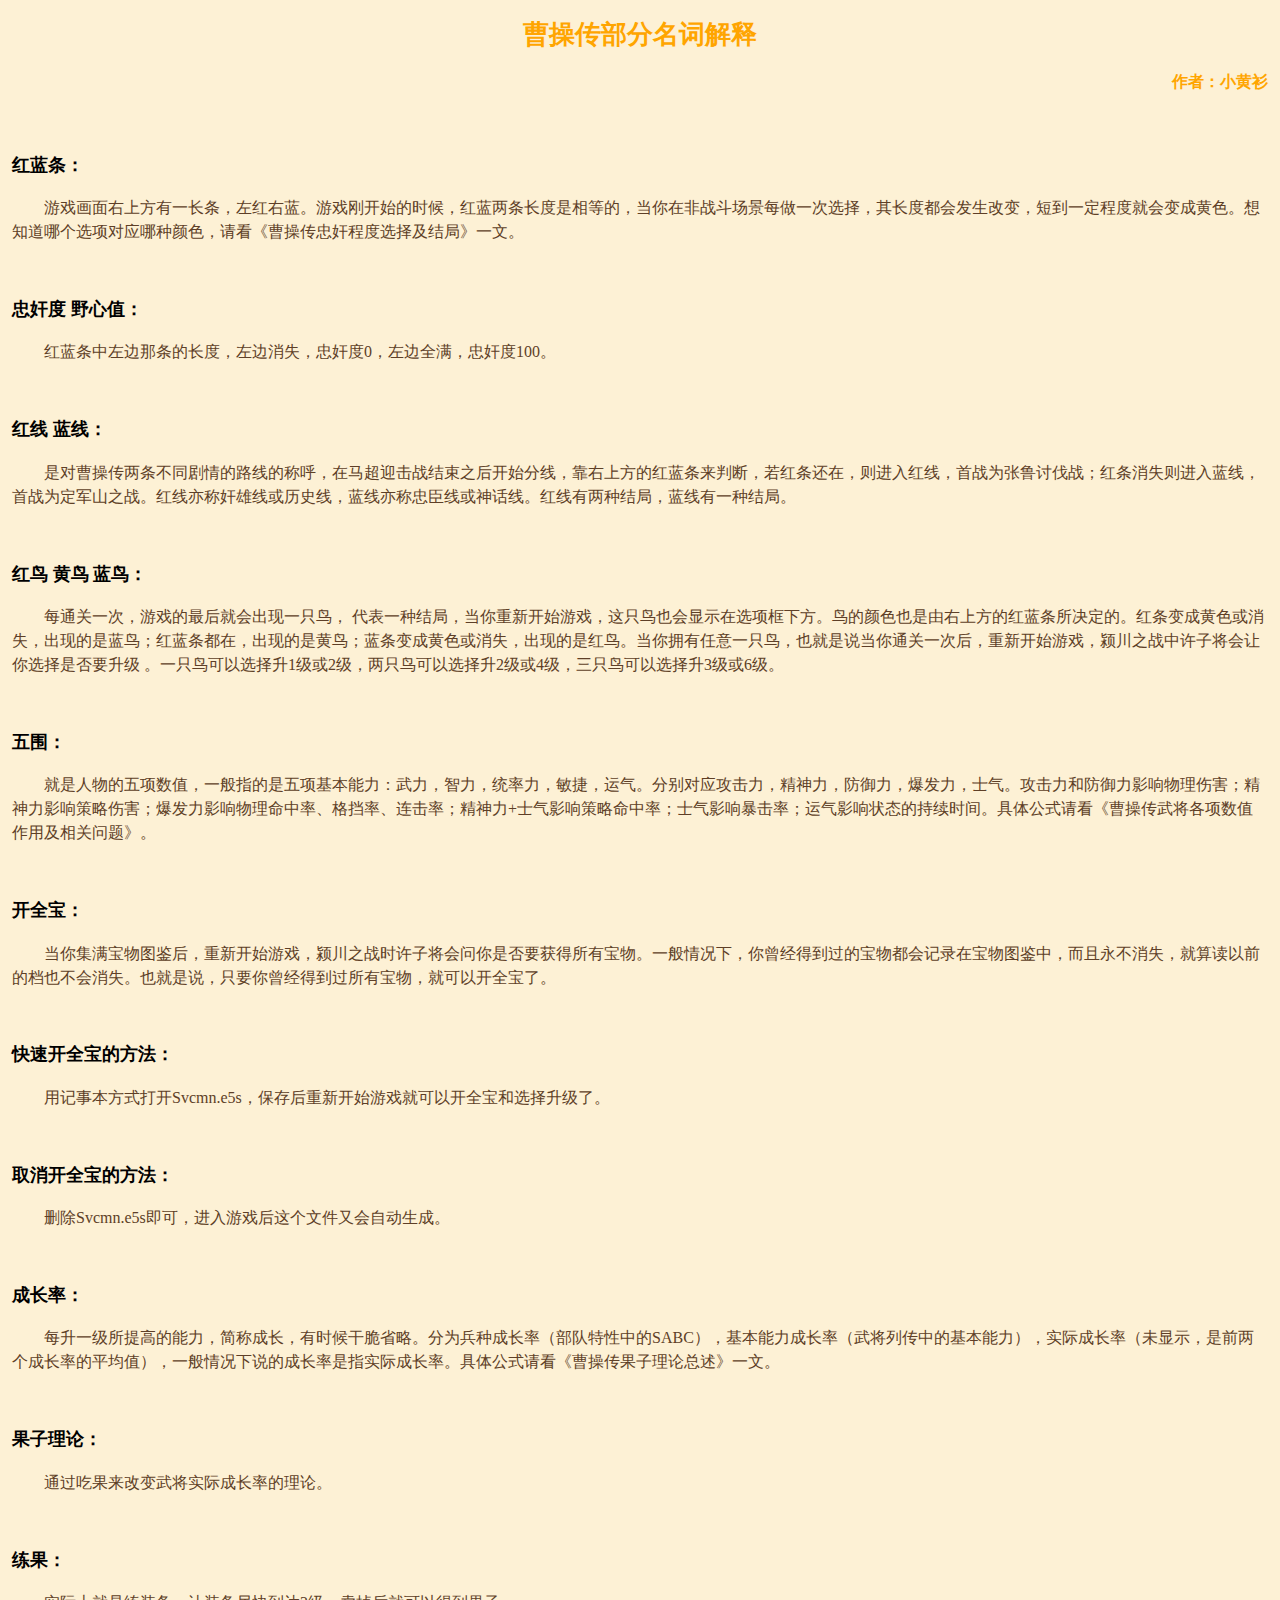
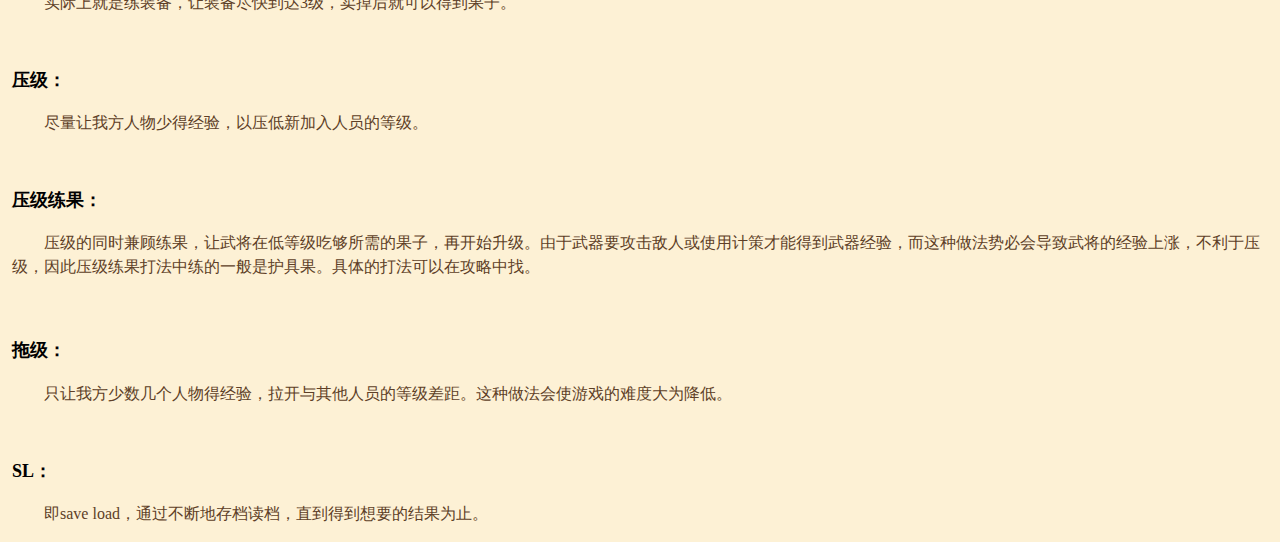
<file: 三国志曹操传/部分名称解释/index.html>
<!doctype html>
<html>
<head>
	<meta charset="UTF-8">
	<link href="../../main.css" rel="stylesheet" type="text/css" />
	<title></title>
</head>
<body>

<h1>曹操传部分名词解释</h1>
<h2>作者：小黄衫</h2>

<h4>红蓝条：</h4>
<p>&nbsp&nbsp&nbsp&nbsp&nbsp&nbsp&nbsp&nbsp游戏画面右上方有一长条，左红右蓝。游戏刚开始的时候，红蓝两条长度是相等的，当你在非战斗场景每做一次选择，其长度都会发生改变，短到一定程度就会变成黄色。想知道哪个选项对应哪种颜色，请看《曹操传忠奸程度选择及结局》一文。
</p>
<br>

<h4>忠奸度 野心值：</h4>
<p>&nbsp&nbsp&nbsp&nbsp&nbsp&nbsp&nbsp&nbsp红蓝条中左边那条的长度，左边消失，忠奸度0，左边全满，忠奸度100。</p>
<br>

<h4>红线 蓝线：</h4>
<p>&nbsp&nbsp&nbsp&nbsp&nbsp&nbsp&nbsp&nbsp是对曹操传两条不同剧情的路线的称呼，在马超迎击战结束之后开始分线，靠右上方的红蓝条来判断，若红条还在，则进入红线，首战为张鲁讨伐战；红条消失则进入蓝线，首战为定军山之战。红线亦称奸雄线或历史线，蓝线亦称忠臣线或神话线。红线有两种结局，蓝线有一种结局。</p>
<br>

<h4>红鸟 黄鸟 蓝鸟：</h4>
<p>&nbsp&nbsp&nbsp&nbsp&nbsp&nbsp&nbsp&nbsp每通关一次，游戏的最后就会出现一只鸟， 代表一种结局，当你重新开始游戏，这只鸟也会显示在选项框下方。鸟的颜色也是由右上方的红蓝条所决定的。红条变成黄色或消失，出现的是蓝鸟；红蓝条都在，出现的是黄鸟；蓝条变成黄色或消失，出现的是红鸟。当你拥有任意一只鸟，也就是说当你通关一次后，重新开始游戏，颍川之战中许子将会让你选择是否要升级 。一只鸟可以选择升1级或2级，两只鸟可以选择升2级或4级，三只鸟可以选择升3级或6级。</p>
<br>

<h4>五围：</h4>
<p>&nbsp&nbsp&nbsp&nbsp&nbsp&nbsp&nbsp&nbsp就是人物的五项数值，一般指的是五项基本能力：武力，智力，统率力，敏捷，运气。分别对应攻击力，精神力，防御力，爆发力，士气。攻击力和防御力影响物理伤害；精神力影响策略伤害；爆发力影响物理命中率、格挡率、连击率；精神力+士气影响策略命中率；士气影响暴击率；运气影响状态的持续时间。具体公式请看《曹操传武将各项数值作用及相关问题》。</p>
<br>

<h4>开全宝：</h4>
<p>&nbsp&nbsp&nbsp&nbsp&nbsp&nbsp&nbsp&nbsp当你集满宝物图鉴后，重新开始游戏，颍川之战时许子将会问你是否要获得所有宝物。一般情况下，你曾经得到过的宝物都会记录在宝物图鉴中，而且永不消失，就算读以前的档也不会消失。也就是说，只要你曾经得到过所有宝物，就可以开全宝了。</p>
<br>

<h4>快速开全宝的方法：</h4>
<p>&nbsp&nbsp&nbsp&nbsp&nbsp&nbsp&nbsp&nbsp用记事本方式打开Svcmn.e5s，保存后重新开始游戏就可以开全宝和选择升级了。</p>
<br>

<h4>取消开全宝的方法：</h4>
<p>&nbsp&nbsp&nbsp&nbsp&nbsp&nbsp&nbsp&nbsp删除Svcmn.e5s即可，进入游戏后这个文件又会自动生成。</p>
<br>

<h4>成长率：</h4>
<p>&nbsp&nbsp&nbsp&nbsp&nbsp&nbsp&nbsp&nbsp每升一级所提高的能力，简称成长，有时候干脆省略。分为兵种成长率（部队特性中的SABC），基本能力成长率（武将列传中的基本能力），实际成长率（未显示，是前两个成长率的平均值），一般情况下说的成长率是指实际成长率。具体公式请看《曹操传果子理论总述》一文。</p>
<br>

<h4>果子理论：</h4>
<p>&nbsp&nbsp&nbsp&nbsp&nbsp&nbsp&nbsp&nbsp通过吃果来改变武将实际成长率的理论。</p>
<br>

<h4>练果：</h4>
<p>&nbsp&nbsp&nbsp&nbsp&nbsp&nbsp&nbsp&nbsp实际上就是练装备，让装备尽快到达3级，卖掉后就可以得到果子。</p>
<br>

<h4>压级：</h4>
<p>&nbsp&nbsp&nbsp&nbsp&nbsp&nbsp&nbsp&nbsp尽量让我方人物少得经验，以压低新加入人员的等级。</p>
<br>

<h4>压级练果：</h4>
<p>&nbsp&nbsp&nbsp&nbsp&nbsp&nbsp&nbsp&nbsp压级的同时兼顾练果，让武将在低等级吃够所需的果子，再开始升级。由于武器要攻击敌人或使用计策才能得到武器经验，而这种做法势必会导致武将的经验上涨，不利于压级，因此压级练果打法中练的一般是护具果。具体的打法可以在攻略中找。<p>
<br>

<h4>拖级：</h4>
<p>&nbsp&nbsp&nbsp&nbsp&nbsp&nbsp&nbsp&nbsp只让我方少数几个人物得经验，拉开与其他人员的等级差距。这种做法会使游戏的难度大为降低。</p>
<br>

<h4>SL：</h4>
<p>&nbsp&nbsp&nbsp&nbsp&nbsp&nbsp&nbsp&nbsp即save load，通过不断地存档读档，直到得到想要的结果为止。<p>
</body>
</html>
</file>
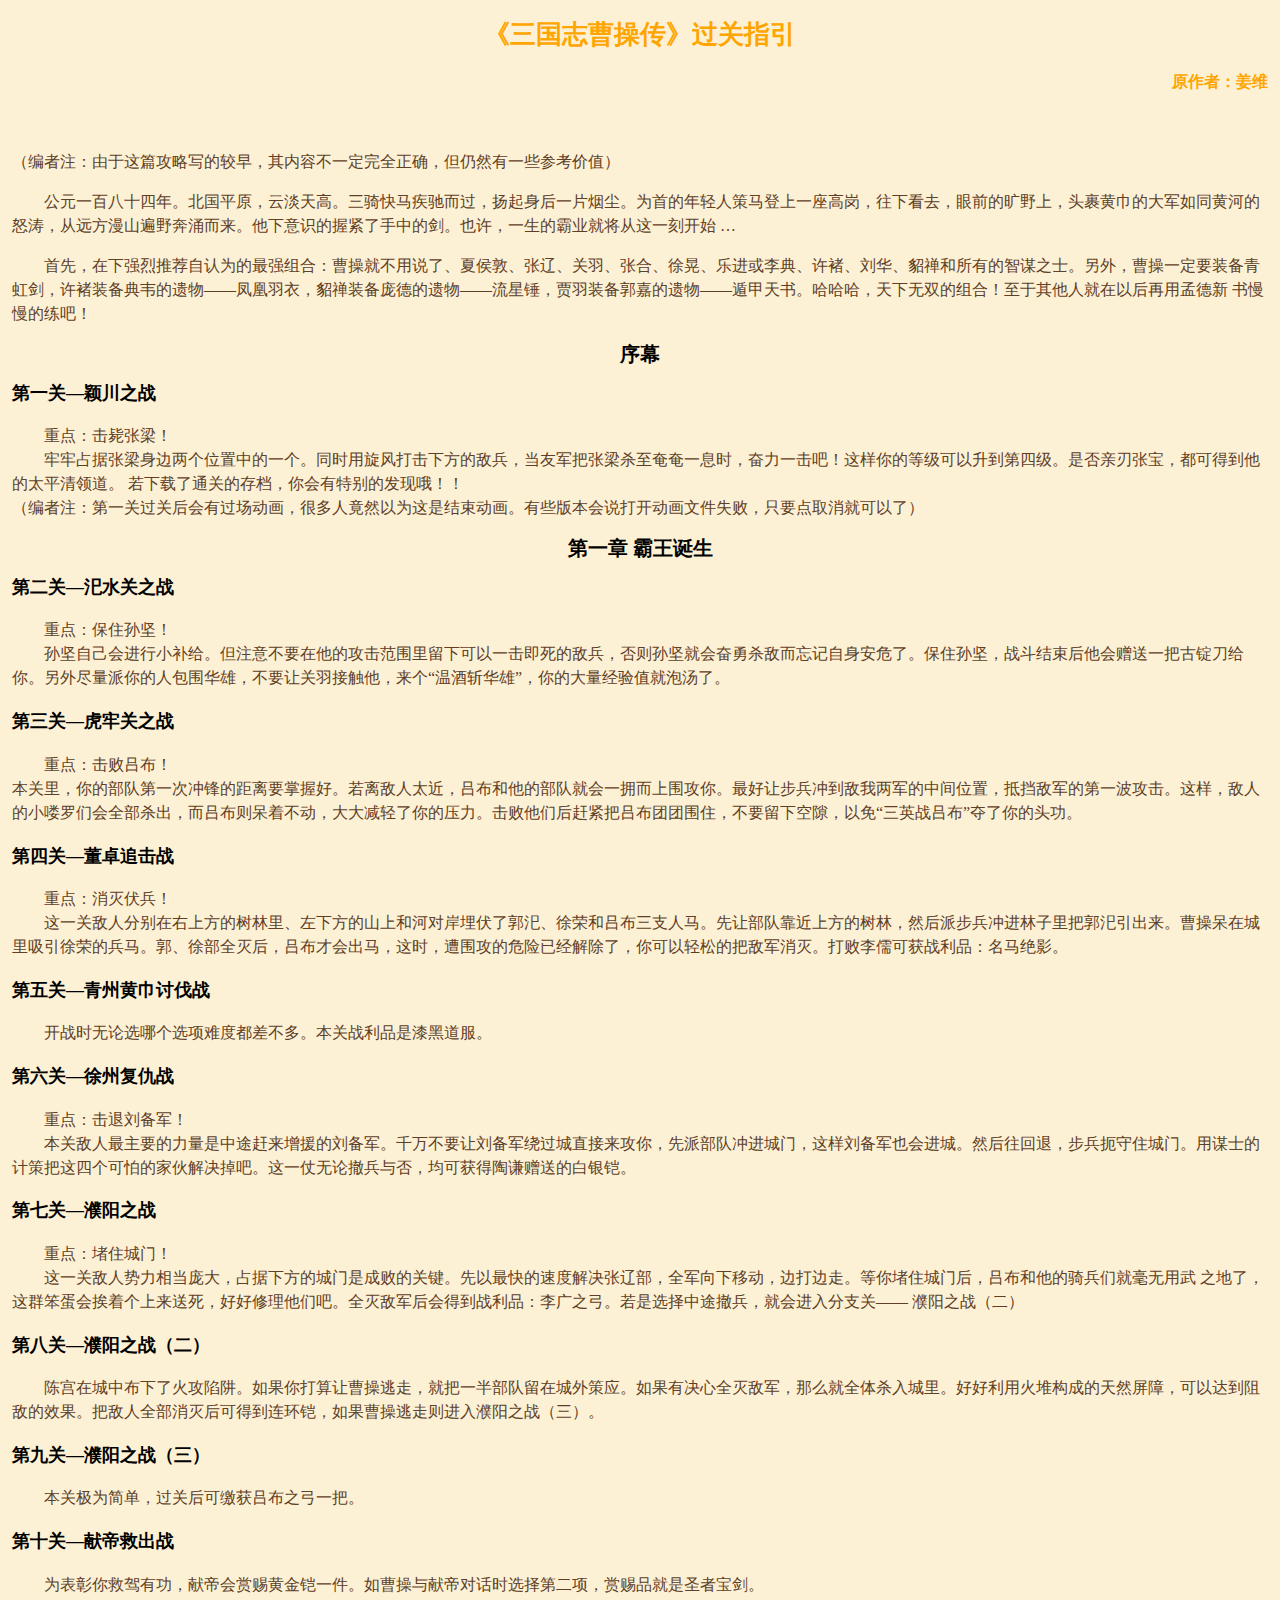
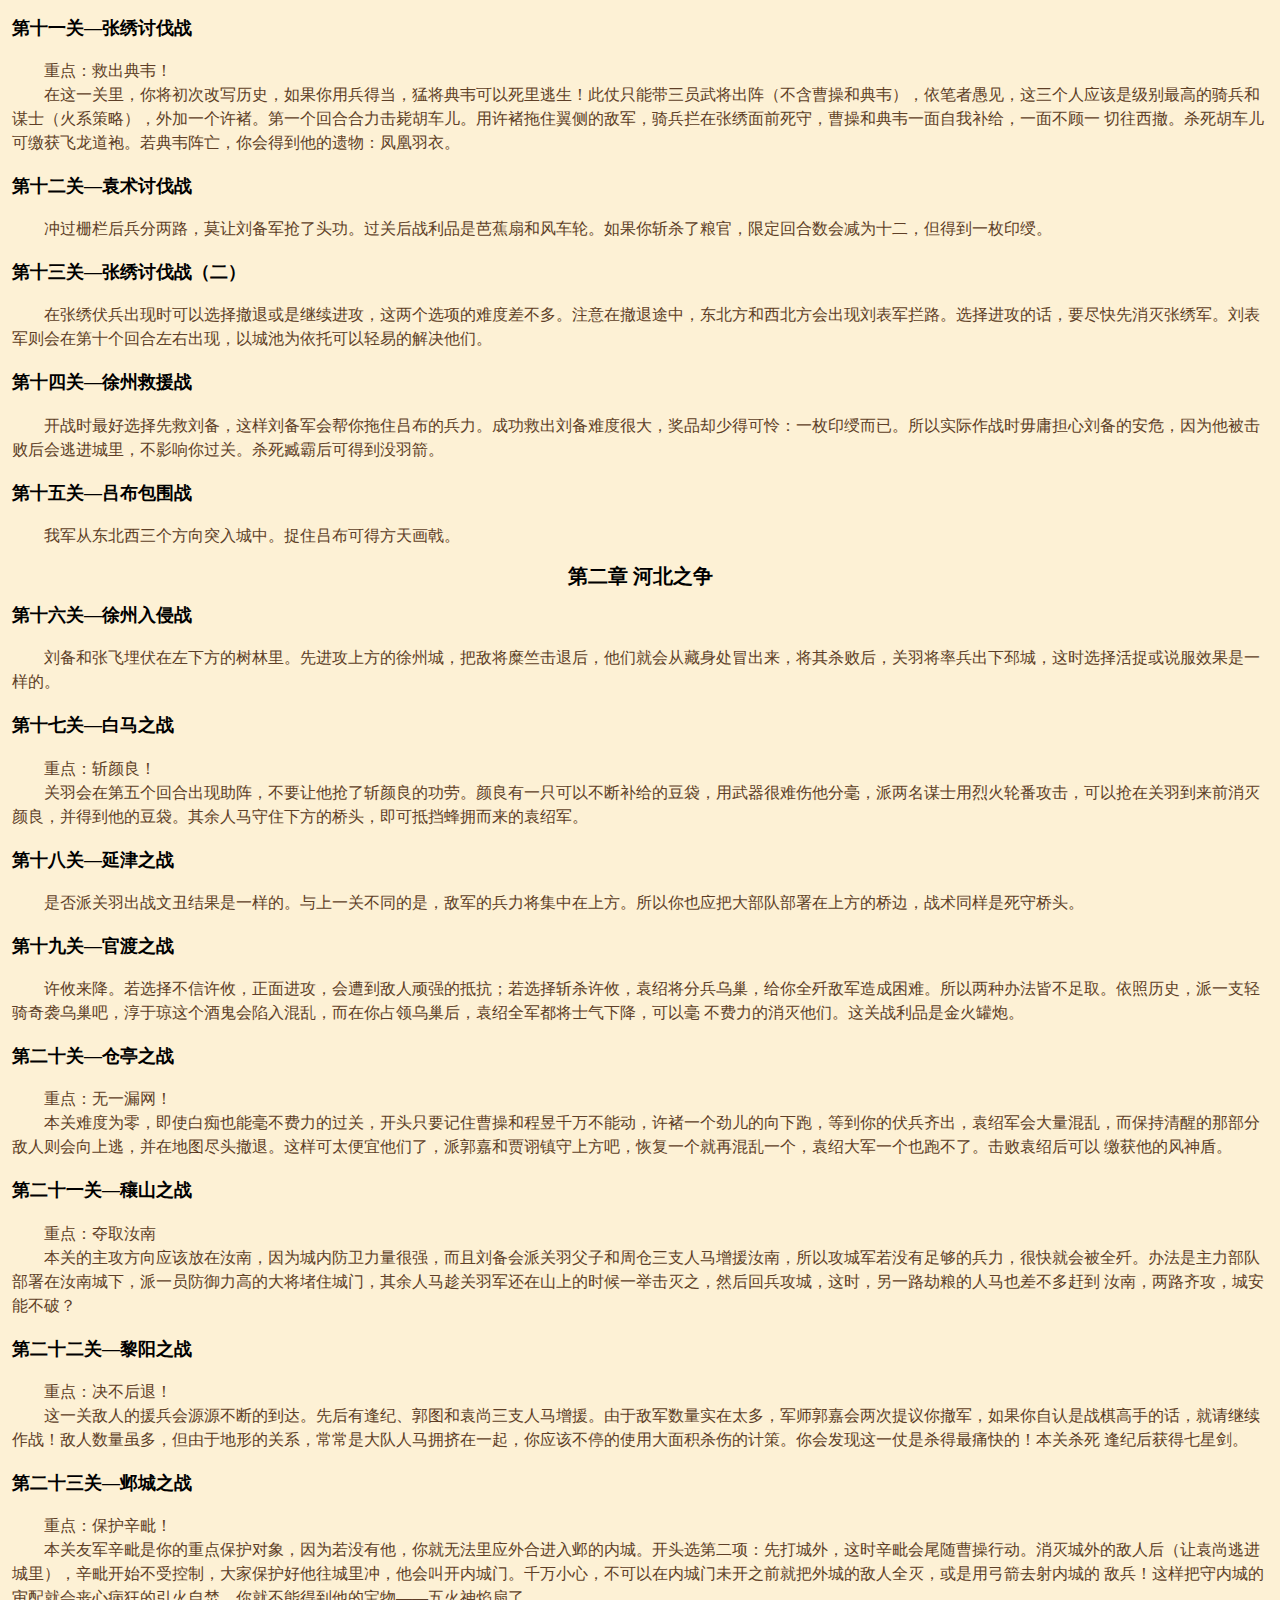
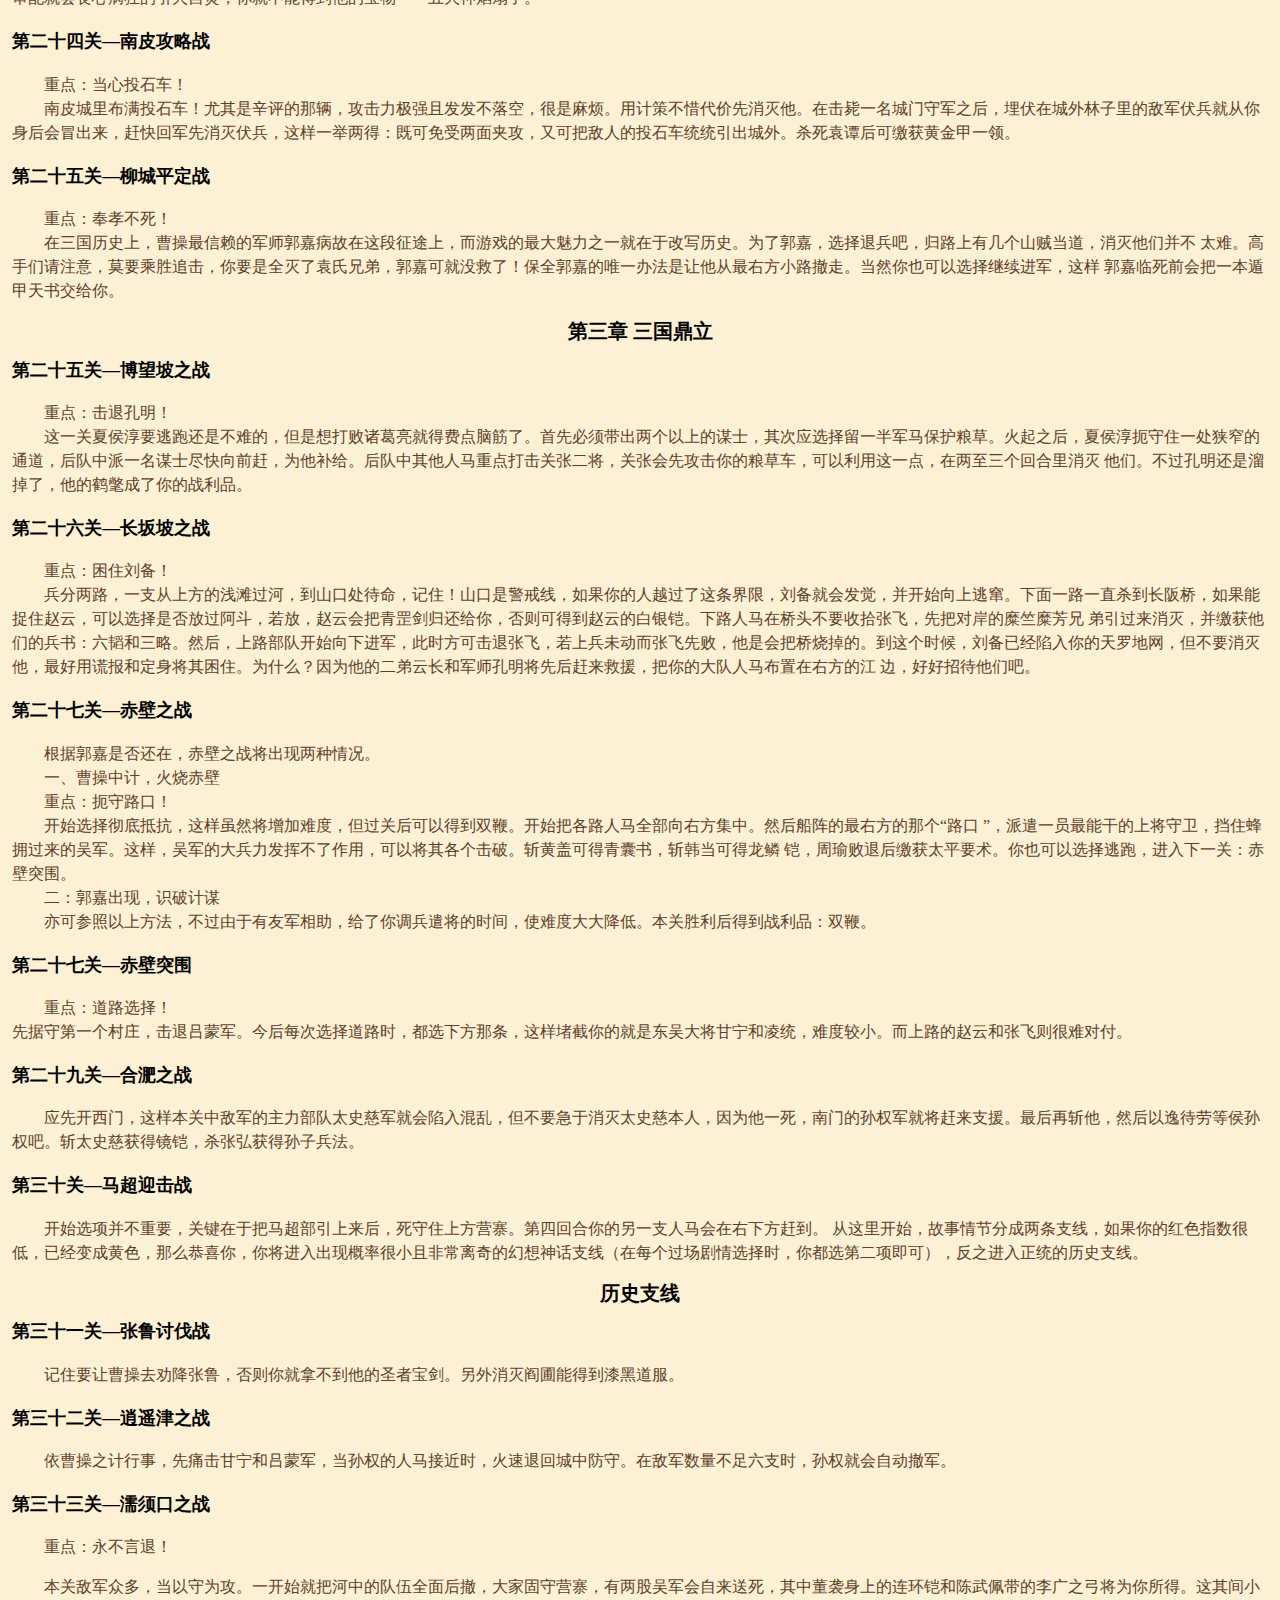
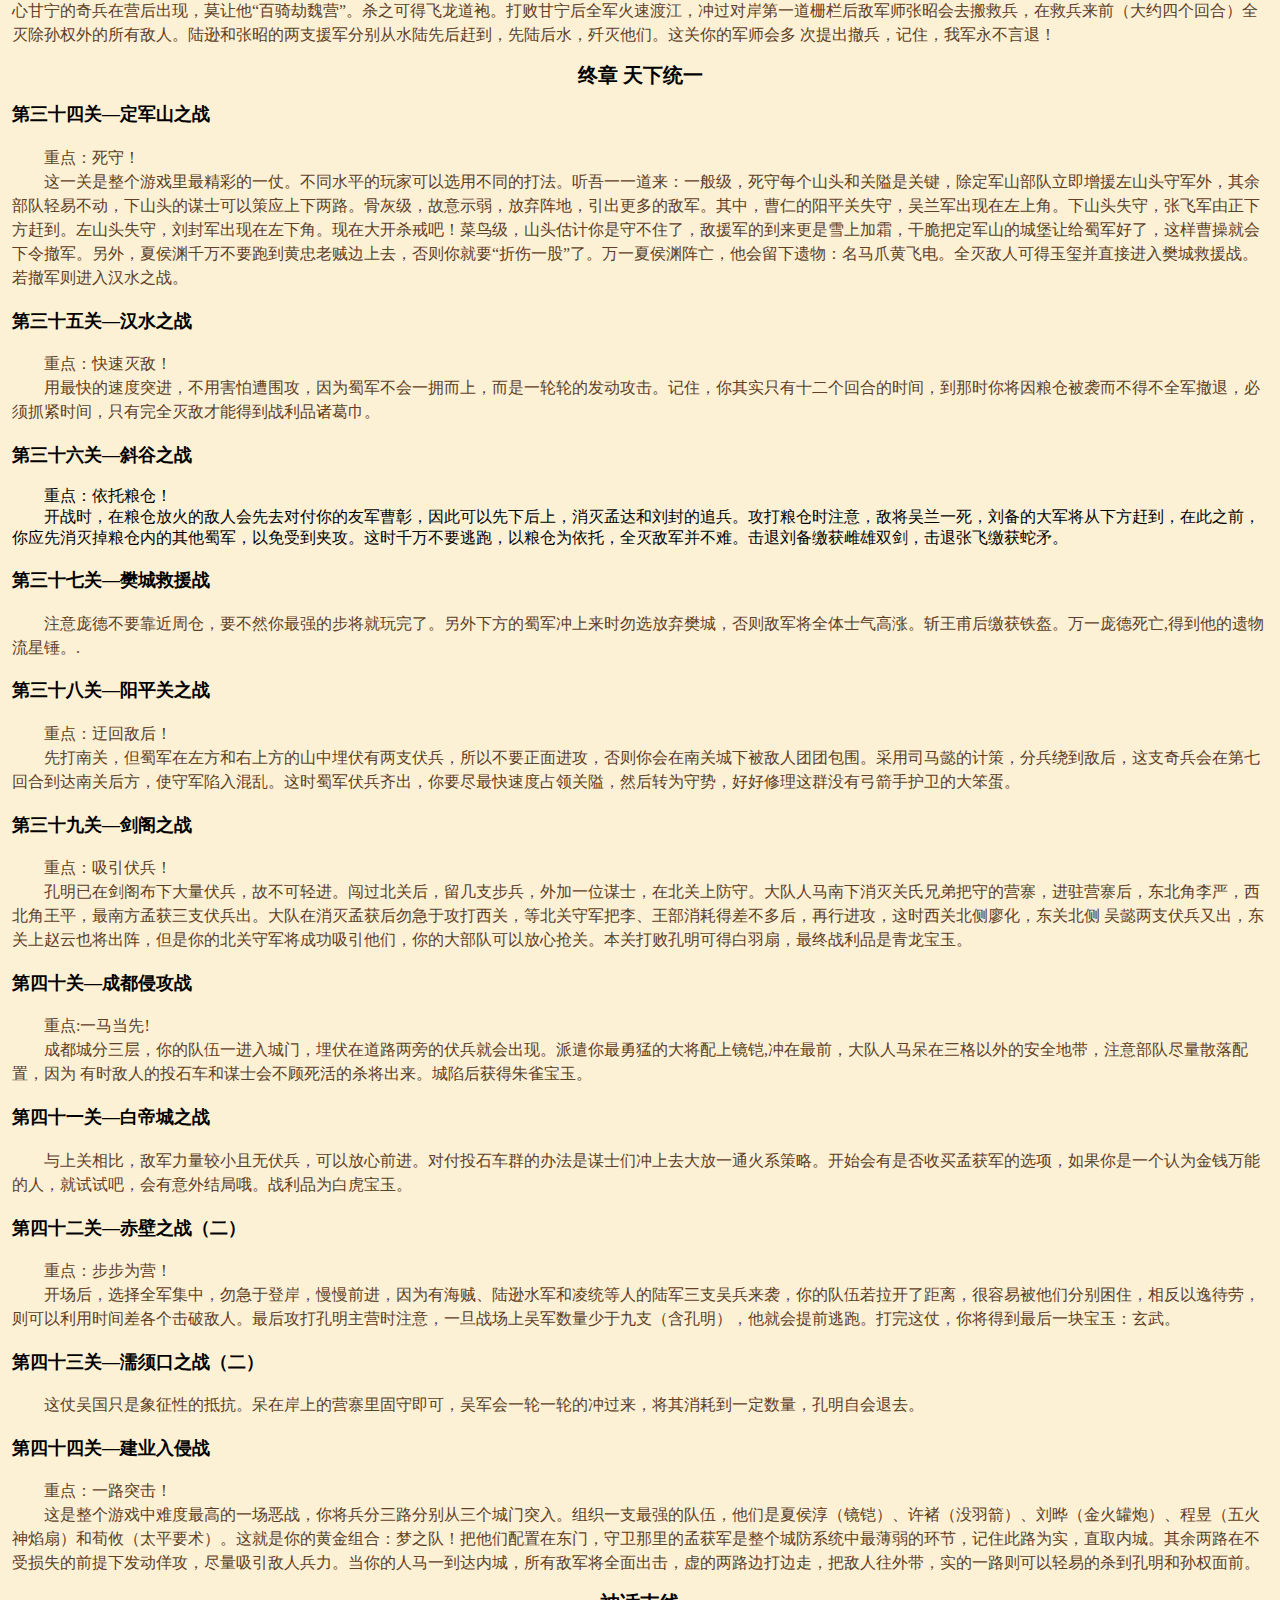
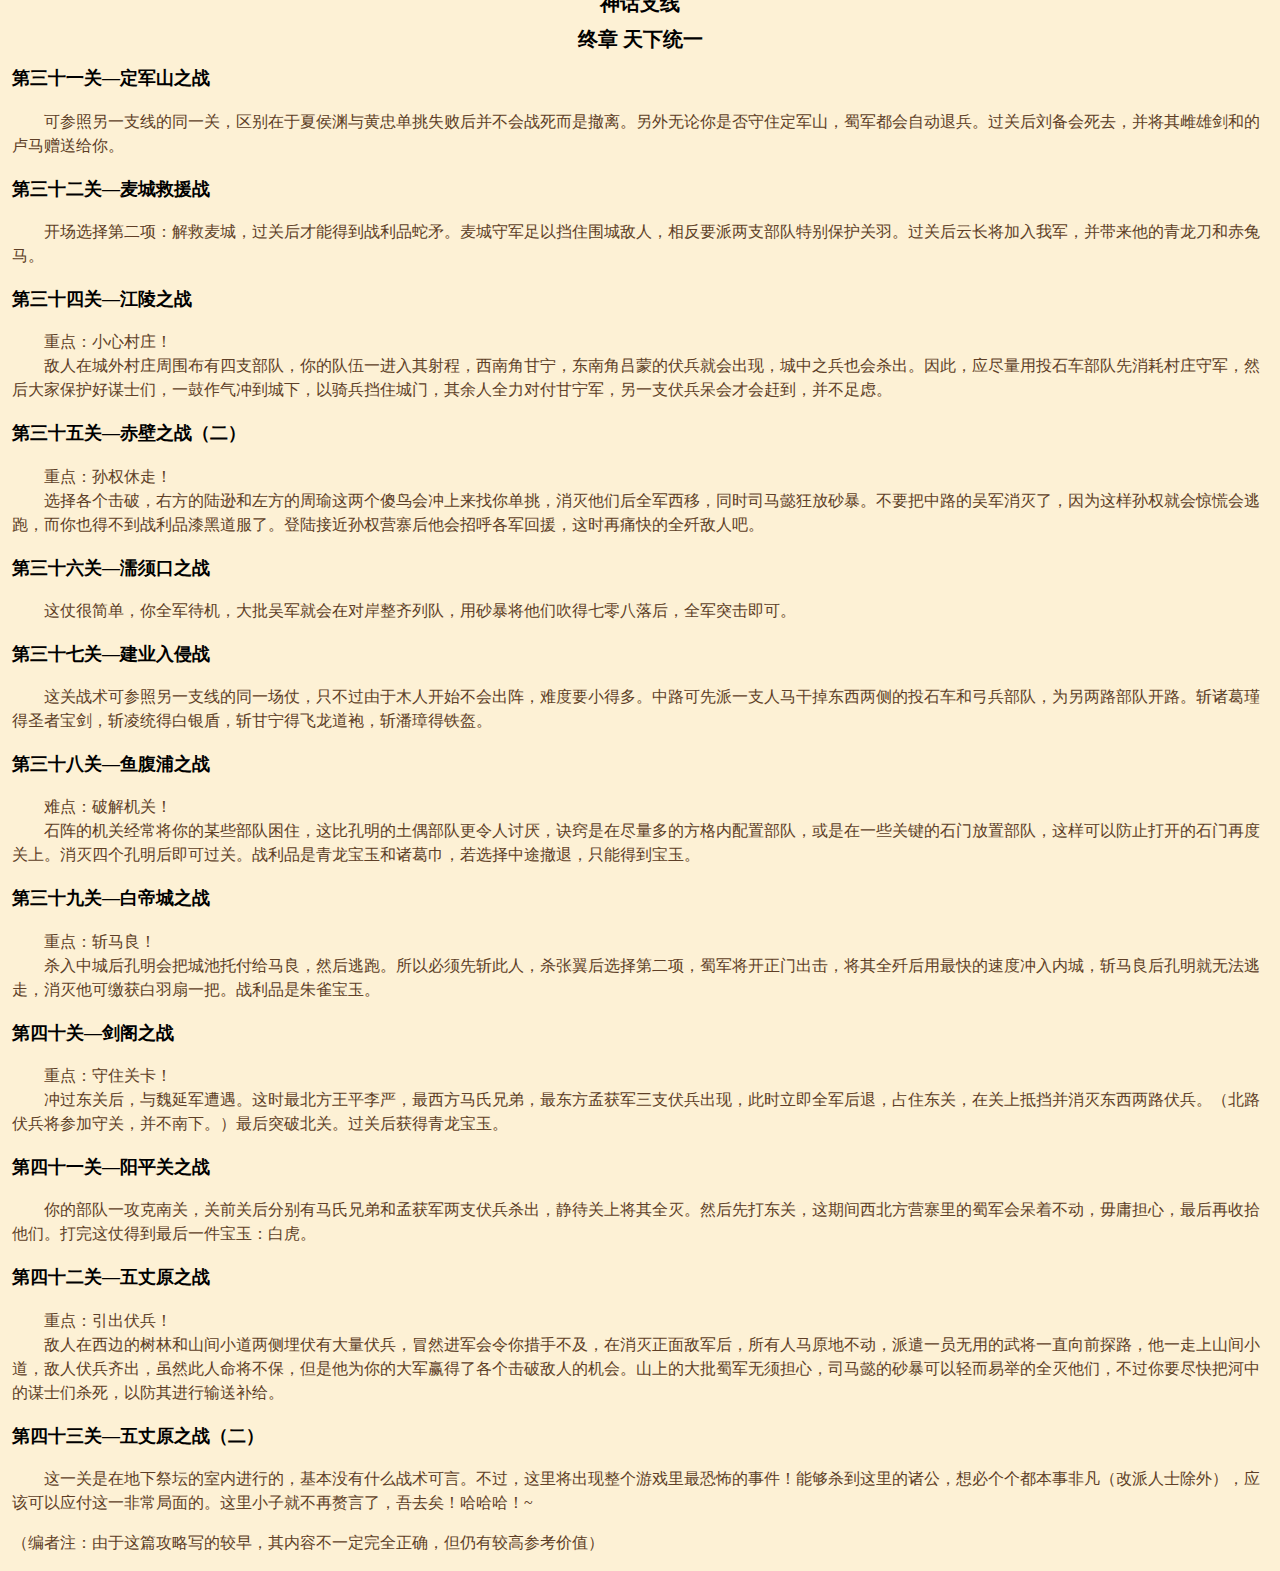
<file: 三国志曹操传/攻略/基础过关攻略/index.html>
<!doctype html>
<html>
<head>
	<meta charset="UTF-8">
	<link href="../../../main.css" rel="stylesheet" type="text/css" />
	<title></title>
</head>
<body>

<h1>《三国志曹操传》过关指引</h1>
<h2>原作者：姜维</h2>

<p>
（编者注：由于这篇攻略写的较早，其内容不一定完全正确，但仍然有一些参考价值）
</p>

<p>&nbsp&nbsp&nbsp&nbsp&nbsp&nbsp&nbsp&nbsp公元一百八十四年。北国平原，云淡天高。三骑快马疾驰而过，扬起身后一片烟尘。为首的年轻人策马登上一座高岗，往下看去，眼前的旷野上，头裹黄巾的大军如同黄河的怒涛，从远方漫山遍野奔涌而来。他下意识的握紧了手中的剑。也许，一生的霸业就将从这一刻开始 …
</p>

<p>&nbsp&nbsp&nbsp&nbsp&nbsp&nbsp&nbsp&nbsp首先，在下强烈推荐自认为的最强组合：曹操就不用说了、夏侯敦、张辽、关羽、张合、徐晃、乐进或李典、许褚、刘华、貂禅和所有的智谋之士。另外，曹操一定要装备青虹剑，许褚装备典韦的遗物——凤凰羽衣，貂禅装备庞德的遗物——流星锤，贾羽装备郭嘉的遗物——遁甲天书。哈哈哈，天下无双的组合！至于其他人就在以后再用孟德新 书慢慢的练吧！</p>

<h3>序幕</h3>
<h4>第一关—颖川之战</h4>
<p>&nbsp&nbsp&nbsp&nbsp&nbsp&nbsp&nbsp&nbsp重点：击毙张梁！<br>
&nbsp&nbsp&nbsp&nbsp&nbsp&nbsp&nbsp&nbsp牢牢占据张梁身边两个位置中的一个。同时用旋风打击下方的敌兵，当友军把张梁杀至奄奄一息时，奋力一击吧！这样你的等级可以升到第四级。是否亲刃张宝，都可得到他的太平清领道。 若下载了通关的存档，你会有特别的发现哦！！<br>
（编者注：第一关过关后会有过场动画，很多人竟然以为这是结束动画。有些版本会说打开动画文件失败，只要点取消就可以了）</p>

<h3>第一章 霸王诞生 </h3>
<h4>第二关—汜水关之战 </h4>
<p>&nbsp&nbsp&nbsp&nbsp&nbsp&nbsp&nbsp&nbsp重点：保住孙坚！<br>
&nbsp&nbsp&nbsp&nbsp&nbsp&nbsp&nbsp&nbsp孙坚自己会进行小补给。但注意不要在他的攻击范围里留下可以一击即死的敌兵，否则孙坚就会奋勇杀敌而忘记自身安危了。保住孙坚，战斗结束后他会赠送一把古锭刀给你。另外尽量派你的人包围华雄，不要让关羽接触他，来个“温酒斩华雄”，你的大量经验值就泡汤了。</p>

<h4>第三关—虎牢关之战 </h4>
<p>&nbsp&nbsp&nbsp&nbsp&nbsp&nbsp&nbsp&nbsp重点：击败吕布！<br>
本关里，你的部队第一次冲锋的距离要掌握好。若离敌人太近，吕布和他的部队就会一拥而上围攻你。最好让步兵冲到敌我两军的中间位置，抵挡敌军的第一波攻击。这样，敌人的小喽罗们会全部杀出，而吕布则呆着不动，大大减轻了你的压力。击败他们后赶紧把吕布团团围住，不要留下空隙，以免“三英战吕布”夺了你的头功。 <p>

<h4>第四关—董卓追击战 </h4>
<p>&nbsp&nbsp&nbsp&nbsp&nbsp&nbsp&nbsp&nbsp重点：消灭伏兵！ <br>
&nbsp&nbsp&nbsp&nbsp&nbsp&nbsp&nbsp&nbsp这一关敌人分别在右上方的树林里、左下方的山上和河对岸埋伏了郭汜、徐荣和吕布三支人马。先让部队靠近上方的树林，然后派步兵冲进林子里把郭汜引出来。曹操呆在城里吸引徐荣的兵马。郭、徐部全灭后，吕布才会出马，这时，遭围攻的危险已经解除了，你可以轻松的把敌军消灭。打败李儒可获战利品：名马绝影。 </p>

<h4>第五关—青州黄巾讨伐战 </h4>
<p>&nbsp&nbsp&nbsp&nbsp&nbsp&nbsp&nbsp&nbsp开战时无论选哪个选项难度都差不多。本关战利品是漆黑道服。 </p>

<h4>第六关—徐州复仇战 </h4>
<p>&nbsp&nbsp&nbsp&nbsp&nbsp&nbsp&nbsp&nbsp重点：击退刘备军！ <br>
&nbsp&nbsp&nbsp&nbsp&nbsp&nbsp&nbsp&nbsp本关敌人最主要的力量是中途赶来增援的刘备军。千万不要让刘备军绕过城直接来攻你，先派部队冲进城门，这样刘备军也会进城。然后往回退，步兵扼守住城门。用谋士的计策把这四个可怕的家伙解决掉吧。这一仗无论撤兵与否，均可获得陶谦赠送的白银铠。</p>

<h4>第七关—濮阳之战 </h4>
<p>&nbsp&nbsp&nbsp&nbsp&nbsp&nbsp&nbsp&nbsp重点：堵住城门！ <br>
&nbsp&nbsp&nbsp&nbsp&nbsp&nbsp&nbsp&nbsp这一关敌人势力相当庞大，占据下方的城门是成败的关键。先以最快的速度解决张辽部，全军向下移动，边打边走。等你堵住城门后，吕布和他的骑兵们就毫无用武 之地了，这群笨蛋会挨着个上来送死，好好修理他们吧。全灭敌军后会得到战利品：李广之弓。若是选择中途撤兵，就会进入分支关—— 濮阳之战（二） </p>

<h4>第八关—濮阳之战（二） </h4>
<p>&nbsp&nbsp&nbsp&nbsp&nbsp&nbsp&nbsp&nbsp陈宫在城中布下了火攻陷阱。如果你打算让曹操逃走，就把一半部队留在城外策应。如果有决心全灭敌军，那么就全体杀入城里。好好利用火堆构成的天然屏障，可以达到阻敌的效果。把敌人全部消灭后可得到连环铠，如果曹操逃走则进入濮阳之战（三）。 </p>

<h4>第九关—濮阳之战（三） </h4>
<p>&nbsp&nbsp&nbsp&nbsp&nbsp&nbsp&nbsp&nbsp本关极为简单，过关后可缴获吕布之弓一把。 </p>

<h4>第十关—献帝救出战 </h4>
<p>&nbsp&nbsp&nbsp&nbsp&nbsp&nbsp&nbsp&nbsp为表彰你救驾有功，献帝会赏赐黄金铠一件。如曹操与献帝对话时选择第二项，赏赐品就是圣者宝剑。 </p>

<h4>第十一关—张绣讨伐战 </h4>
<p>&nbsp&nbsp&nbsp&nbsp&nbsp&nbsp&nbsp&nbsp重点：救出典韦！ <br>
&nbsp&nbsp&nbsp&nbsp&nbsp&nbsp&nbsp&nbsp在这一关里，你将初次改写历史，如果你用兵得当，猛将典韦可以死里逃生！此仗只能带三员武将出阵（不含曹操和典韦），依笔者愚见，这三个人应该是级别最高的骑兵和谋士（火系策略），外加一个许褚。第一个回合合力击毙胡车儿。用许褚拖住翼侧的敌军，骑兵拦在张绣面前死守，曹操和典韦一面自我补给，一面不顾一 切往西撤。杀死胡车儿可缴获飞龙道袍。若典韦阵亡，你会得到他的遗物：凤凰羽衣。 </p>

<h4>第十二关—袁术讨伐战 </h4>
<p>&nbsp&nbsp&nbsp&nbsp&nbsp&nbsp&nbsp&nbsp冲过栅栏后兵分两路，莫让刘备军抢了头功。过关后战利品是芭蕉扇和风车轮。如果你斩杀了粮官，限定回合数会减为十二，但得到一枚印绶。 </p>

<h4>第十三关—张绣讨伐战（二） </h4>
<p>&nbsp&nbsp&nbsp&nbsp&nbsp&nbsp&nbsp&nbsp在张绣伏兵出现时可以选择撤退或是继续进攻，这两个选项的难度差不多。注意在撤退途中，东北方和西北方会出现刘表军拦路。选择进攻的话，要尽快先消灭张绣军。刘表军则会在第十个回合左右出现，以城池为依托可以轻易的解决他们。 </p>

<h4>第十四关—徐州救援战 </h4>
<p>&nbsp&nbsp&nbsp&nbsp&nbsp&nbsp&nbsp&nbsp开战时最好选择先救刘备，这样刘备军会帮你拖住吕布的兵力。成功救出刘备难度很大，奖品却少得可怜：一枚印绶而已。所以实际作战时毋庸担心刘备的安危，因为他被击败后会逃进城里，不影响你过关。杀死臧霸后可得到没羽箭。 </p>

<h4>第十五关—吕布包围战 </h4>
<p>&nbsp&nbsp&nbsp&nbsp&nbsp&nbsp&nbsp&nbsp我军从东北西三个方向突入城中。捉住吕布可得方天画戟。 </p>


<h3>第二章 河北之争 </h3>
<h4>第十六关—徐州入侵战 </h4>
<p>&nbsp&nbsp&nbsp&nbsp&nbsp&nbsp&nbsp&nbsp刘备和张飞埋伏在左下方的树林里。先进攻上方的徐州城，把敌将糜竺击退后，他们就会从藏身处冒出来，将其杀败后，关羽将率兵出下邳城，这时选择活捉或说服效果是一样的。 </p>

<h4>第十七关—白马之战 </h4>
<p> &nbsp&nbsp&nbsp&nbsp&nbsp&nbsp&nbsp&nbsp重点：斩颜良！ <br>
&nbsp&nbsp&nbsp&nbsp&nbsp&nbsp&nbsp&nbsp关羽会在第五个回合出现助阵，不要让他抢了斩颜良的功劳。颜良有一只可以不断补给的豆袋，用武器很难伤他分毫，派两名谋士用烈火轮番攻击，可以抢在关羽到来前消灭颜良，并得到他的豆袋。其余人马守住下方的桥头，即可抵挡蜂拥而来的袁绍军。 </p>

<h4>第十八关—延津之战 </h4>
<p>&nbsp&nbsp&nbsp&nbsp&nbsp&nbsp&nbsp&nbsp是否派关羽出战文丑结果是一样的。与上一关不同的是，敌军的兵力将集中在上方。所以你也应把大部队部署在上方的桥边，战术同样是死守桥头。 </p>

<h4>第十九关—官渡之战 </h4>
<p>&nbsp&nbsp&nbsp&nbsp&nbsp&nbsp&nbsp&nbsp许攸来降。若选择不信许攸，正面进攻，会遭到敌人顽强的抵抗；若选择斩杀许攸，袁绍将分兵乌巢，给你全歼敌军造成困难。所以两种办法皆不足取。依照历史，派一支轻骑奇袭乌巢吧，淳于琼这个酒鬼会陷入混乱，而在你占领乌巢后，袁绍全军都将士气下降，可以毫 不费力的消灭他们。这关战利品是金火罐炮。 </p>

<h4>第二十关—仓亭之战 </h4>
<p>&nbsp&nbsp&nbsp&nbsp&nbsp&nbsp&nbsp&nbsp重点：无一漏网！ <br>
&nbsp&nbsp&nbsp&nbsp&nbsp&nbsp&nbsp&nbsp本关难度为零，即使白痴也能毫不费力的过关，开头只要记住曹操和程昱千万不能动，许褚一个劲儿的向下跑，等到你的伏兵齐出，袁绍军会大量混乱，而保持清醒的那部分敌人则会向上逃，并在地图尽头撤退。这样可太便宜他们了，派郭嘉和贾诩镇守上方吧，恢复一个就再混乱一个，袁绍大军一个也跑不了。击败袁绍后可以 缴获他的风神盾。 </p>

<h4>第二十一关—穰山之战 </h4>
<p>&nbsp&nbsp&nbsp&nbsp&nbsp&nbsp&nbsp&nbsp重点：夺取汝南 <br>
&nbsp&nbsp&nbsp&nbsp&nbsp&nbsp&nbsp&nbsp本关的主攻方向应该放在汝南，因为城内防卫力量很强，而且刘备会派关羽父子和周仓三支人马增援汝南，所以攻城军若没有足够的兵力，很快就会被全歼。办法是主力部队部署在汝南城下，派一员防御力高的大将堵住城门，其余人马趁关羽军还在山上的时候一举击灭之，然后回兵攻城，这时，另一路劫粮的人马也差不多赶到 汝南，两路齐攻，城安能不破？ </p>

<h4>第二十二关—黎阳之战 </h4>
<p>&nbsp&nbsp&nbsp&nbsp&nbsp&nbsp&nbsp&nbsp重点：决不后退！ <br>
&nbsp&nbsp&nbsp&nbsp&nbsp&nbsp&nbsp&nbsp这一关敌人的援兵会源源不断的到达。先后有逢纪、郭图和袁尚三支人马增援。由于敌军数量实在太多，军师郭嘉会两次提议你撤军，如果你自认是战棋高手的话，就请继续作战！敌人数量虽多，但由于地形的关系，常常是大队人马拥挤在一起，你应该不停的使用大面积杀伤的计策。你会发现这一仗是杀得最痛快的！本关杀死 逢纪后获得七星剑。 </p>

<h4>第二十三关—邺城之战 </h4>
<p>&nbsp&nbsp&nbsp&nbsp&nbsp&nbsp&nbsp&nbsp重点：保护辛毗！ <br>
&nbsp&nbsp&nbsp&nbsp&nbsp&nbsp&nbsp&nbsp本关友军辛毗是你的重点保护对象，因为若没有他，你就无法里应外合进入邺的内城。开头选第二项：先打城外，这时辛毗会尾随曹操行动。消灭城外的敌人后（让袁尚逃进城里），辛毗开始不受控制，大家保护好他往城里冲，他会叫开内城门。千万小心，不可以在内城门未开之前就把外城的敌人全灭，或是用弓箭去射内城的 敌兵！这样把守内城的审配就会丧心病狂的引火自焚，你就不能得到他的宝物——五火神焰扇了。 </p>

<h4>第二十四关—南皮攻略战 </h4>
<p>&nbsp&nbsp&nbsp&nbsp&nbsp&nbsp&nbsp&nbsp重点：当心投石车！ <br>
&nbsp&nbsp&nbsp&nbsp&nbsp&nbsp&nbsp&nbsp南皮城里布满投石车！尤其是辛评的那辆，攻击力极强且发发不落空，很是麻烦。用计策不惜代价先消灭他。在击毙一名城门守军之后，埋伏在城外林子里的敌军伏兵就从你身后会冒出来，赶快回军先消灭伏兵，这样一举两得：既可免受两面夹攻，又可把敌人的投石车统统引出城外。杀死袁谭后可缴获黄金甲一领。 </p>

<h4>第二十五关—柳城平定战 </h4>
<p>&nbsp&nbsp&nbsp&nbsp&nbsp&nbsp&nbsp&nbsp重点：奉孝不死！<br>
&nbsp&nbsp&nbsp&nbsp&nbsp&nbsp&nbsp&nbsp在三国历史上，曹操最信赖的军师郭嘉病故在这段征途上，而游戏的最大魅力之一就在于改写历史。为了郭嘉，选择退兵吧，归路上有几个山贼当道，消灭他们并不 太难。高手们请注意，莫要乘胜追击，你要是全灭了袁氏兄弟，郭嘉可就没救了！保全郭嘉的唯一办法是让他从最右方小路撤走。当然你也可以选择继续进军，这样 郭嘉临死前会把一本遁甲天书交给你。 </p>

<h3>第三章 三国鼎立 </h3>
<h4>第二十五关—博望坡之战 </h4>
<p>&nbsp&nbsp&nbsp&nbsp&nbsp&nbsp&nbsp&nbsp重点：击退孔明！ <br>
&nbsp&nbsp&nbsp&nbsp&nbsp&nbsp&nbsp&nbsp这一关夏侯淳要逃跑还是不难的，但是想打败诸葛亮就得费点脑筋了。首先必须带出两个以上的谋士，其次应选择留一半军马保护粮草。火起之后，夏侯淳扼守住一处狭窄的通道，后队中派一名谋士尽快向前赶，为他补给。后队中其他人马重点打击关张二将，关张会先攻击你的粮草车，可以利用这一点，在两至三个回合里消灭 他们。不过孔明还是溜掉了，他的鹤氅成了你的战利品。 </p>

<h4>第二十六关—长坂坡之战 </h4>
<p>&nbsp&nbsp&nbsp&nbsp&nbsp&nbsp&nbsp&nbsp重点：困住刘备！ <br>
&nbsp&nbsp&nbsp&nbsp&nbsp&nbsp&nbsp&nbsp兵分两路，一支从上方的浅滩过河，到山口处待命，记住！山口是警戒线，如果你的人越过了这条界限，刘备就会发觉，并开始向上逃窜。下面一路一直杀到长阪桥，如果能捉住赵云，可以选择是否放过阿斗，若放，赵云会把青罡剑归还给你，否则可得到赵云的白银铠。下路人马在桥头不要收拾张飞，先把对岸的糜竺糜芳兄 弟引过来消灭，并缴获他们的兵书：六韬和三略。然后，上路部队开始向下进军，此时方可击退张飞，若上兵未动而张飞先败，他是会把桥烧掉的。到这个时候，刘备已经陷入你的天罗地网，但不要消灭他，最好用谎报和定身将其困住。为什么？因为他的二弟云长和军师孔明将先后赶来救援，把你的大队人马布置在右方的江 边，好好招待他们吧。 </p>

<h4>第二十七关—赤壁之战 </h4>
<p>&nbsp&nbsp&nbsp&nbsp&nbsp&nbsp&nbsp&nbsp根据郭嘉是否还在，赤壁之战将出现两种情况。 <br>
&nbsp&nbsp&nbsp&nbsp&nbsp&nbsp&nbsp&nbsp一、曹操中计，火烧赤壁 <br>
&nbsp&nbsp&nbsp&nbsp&nbsp&nbsp&nbsp&nbsp重点：扼守路口！ <br>
&nbsp&nbsp&nbsp&nbsp&nbsp&nbsp&nbsp&nbsp开始选择彻底抵抗，这样虽然将增加难度，但过关后可以得到双鞭。开始把各路人马全部向右方集中。然后船阵的最右方的那个“路口 ”，派遣一员最能干的上将守卫，挡住蜂拥过来的吴军。这样，吴军的大兵力发挥不了作用，可以将其各个击破。斩黄盖可得青囊书，斩韩当可得龙鳞 铠，周瑜败退后缴获太平要术。你也可以选择逃跑，进入下一关：赤壁突围。 <br>
&nbsp&nbsp&nbsp&nbsp&nbsp&nbsp&nbsp&nbsp二：郭嘉出现，识破计谋 <br>
&nbsp&nbsp&nbsp&nbsp&nbsp&nbsp&nbsp&nbsp亦可参照以上方法，不过由于有友军相助，给了你调兵遣将的时间，使难度大大降低。本关胜利后得到战利品：双鞭。 </p>

<h4>第二十七关—赤壁突围 </h4>
<p>&nbsp&nbsp&nbsp&nbsp&nbsp&nbsp&nbsp&nbsp重点：道路选择！ <br>
先据守第一个村庄，击退吕蒙军。今后每次选择道路时，都选下方那条，这样堵截你的就是东吴大将甘宁和凌统，难度较小。而上路的赵云和张飞则很难对付。 </p>

<h4>第二十九关—合淝之战 </h4>
<p>&nbsp&nbsp&nbsp&nbsp&nbsp&nbsp&nbsp&nbsp应先开西门，这样本关中敌军的主力部队太史慈军就会陷入混乱，但不要急于消灭太史慈本人，因为他一死，南门的孙权军就将赶来支援。最后再斩他，然后以逸待劳等侯孙权吧。斩太史慈获得镜铠，杀张弘获得孙子兵法。 </p>

<h4>第三十关—马超迎击战 </h4>
<p>&nbsp&nbsp&nbsp&nbsp&nbsp&nbsp&nbsp&nbsp开始选项并不重要，关键在于把马超部引上来后，死守住上方营寨。第四回合你的另一支人马会在右下方赶到。
从这里开始，故事情节分成两条支线，如果你的红色指数很低，已经变成黄色，那么恭喜你，你将进入出现概率很小且非常离奇的幻想神话支线（在每个过场剧情选择时，你都选第二项即可），反之进入正统的历史支线。 </p>

<h3>历史支线 </h3>

<h4>第三十一关—张鲁讨伐战 </h4>
<p>&nbsp&nbsp&nbsp&nbsp&nbsp&nbsp&nbsp&nbsp记住要让曹操去劝降张鲁，否则你就拿不到他的圣者宝剑。另外消灭阎圃能得到漆黑道服。 </p>

<h4>第三十二关—逍遥津之战 </h4>
<p>&nbsp&nbsp&nbsp&nbsp&nbsp&nbsp&nbsp&nbsp依曹操之计行事，先痛击甘宁和吕蒙军，当孙权的人马接近时，火速退回城中防守。在敌军数量不足六支时，孙权就会自动撤军。 </p>

<h4>第三十三关—濡须口之战 </h4>
<p>&nbsp&nbsp&nbsp&nbsp&nbsp&nbsp&nbsp&nbsp重点：永不言退！ </p>
<p>&nbsp&nbsp&nbsp&nbsp&nbsp&nbsp&nbsp&nbsp本关敌军众多，当以守为攻。一开始就把河中的队伍全面后撤，大家固守营寨，有两股吴军会自来送死，其中董袭身上的连环铠和陈武佩带的李广之弓将为你所得。这其间小心甘宁的奇兵在营后出现，莫让他“百骑劫魏营”。杀之可得飞龙道袍。打败甘宁后全军火速渡江，冲过对岸第一道栅栏后敌军师张昭会去搬救兵，在救兵来前（大约四个回合）全灭除孙权外的所有敌人。陆逊和张昭的两支援军分别从水陆先后赶到，先陆后水，歼灭他们。这关你的军师会多 次提出撤兵，记住，我军永不言退！ </p>

<h3>终章 天下统一 </h3>
<h4>第三十四关—定军山之战 </h4>
<p>&nbsp&nbsp&nbsp&nbsp&nbsp&nbsp&nbsp&nbsp重点：死守！ <br>
&nbsp&nbsp&nbsp&nbsp&nbsp&nbsp&nbsp&nbsp这一关是整个游戏里最精彩的一仗。不同水平的玩家可以选用不同的打法。听吾一一道来：一般级，死守每个山头和关隘是关键，除定军山部队立即增援左山头守军外，其余部队轻易不动，下山头的谋士可以策应上下两路。骨灰级，故意示弱，放弃阵地，引出更多的敌军。其中，曹仁的阳平关失守，吴兰军出现在左上角。下山头失守，张飞军由正下方赶到。左山头失守，刘封军出现在左下角。现在大开杀戒吧！菜鸟级，山头估计你是守不住了，敌援军的到来更是雪上加霜，干脆把定军山的城堡让给蜀军好了，这样曹操就会下令撤军。另外，夏侯渊千万不要跑到黄忠老贼边上去，否则你就要“折伤一股”了。万一夏侯渊阵亡，他会留下遗物：名马爪黄飞电。全灭敌人可得玉玺并直接进入樊城救援战。若撤军则进入汉水之战。 </p>

<h4>第三十五关—汉水之战 </h4>
<p>&nbsp&nbsp&nbsp&nbsp&nbsp&nbsp&nbsp&nbsp重点：快速灭敌！<br>
&nbsp&nbsp&nbsp&nbsp&nbsp&nbsp&nbsp&nbsp用最快的速度突进，不用害怕遭围攻，因为蜀军不会一拥而上，而是一轮轮的发动攻击。记住，你其实只有十二个回合的时间，到那时你将因粮仓被袭而不得不全军撤退，必须抓紧时间，只有完全灭敌才能得到战利品诸葛巾。 </p>

<h4>第三十六关—斜谷之战 </h4>
</p>&nbsp&nbsp&nbsp&nbsp&nbsp&nbsp&nbsp&nbsp重点：依托粮仓！ <br>
&nbsp&nbsp&nbsp&nbsp&nbsp&nbsp&nbsp&nbsp开战时，在粮仓放火的敌人会先去对付你的友军曹彰，因此可以先下后上，消灭孟达和刘封的追兵。攻打粮仓时注意，敌将吴兰一死，刘备的大军将从下方赶到，在此之前，你应先消灭掉粮仓内的其他蜀军，以免受到夹攻。这时千万不要逃跑，以粮仓为依托，全灭敌军并不难。击退刘备缴获雌雄双剑，击退张飞缴获蛇矛。 </p>

<h4>第三十七关—樊城救援战 </h4>
<p>&nbsp&nbsp&nbsp&nbsp&nbsp&nbsp&nbsp&nbsp注意庞德不要靠近周仓，要不然你最强的步将就玩完了。另外下方的蜀军冲上来时勿选放弃樊城，否则敌军将全体士气高涨。斩王甫后缴获铁盔。万一庞德死亡,得到他的遗物流星锤。. </p>

<h4>第三十八关—阳平关之战 </h4>
<p>&nbsp&nbsp&nbsp&nbsp&nbsp&nbsp&nbsp&nbsp重点：迂回敌后！ <br>
&nbsp&nbsp&nbsp&nbsp&nbsp&nbsp&nbsp&nbsp先打南关，但蜀军在左方和右上方的山中埋伏有两支伏兵，所以不要正面进攻，否则你会在南关城下被敌人团团包围。采用司马懿的计策，分兵绕到敌后，这支奇兵会在第七回合到达南关后方，使守军陷入混乱。这时蜀军伏兵齐出，你要尽最快速度占领关隘，然后转为守势，好好修理这群没有弓箭手护卫的大笨蛋。 </p>

<h4>第三十九关—剑阁之战 </h4>
<p>&nbsp&nbsp&nbsp&nbsp&nbsp&nbsp&nbsp&nbsp重点：吸引伏兵！ <br>
&nbsp&nbsp&nbsp&nbsp&nbsp&nbsp&nbsp&nbsp孔明已在剑阁布下大量伏兵，故不可轻进。闯过北关后，留几支步兵，外加一位谋士，在北关上防守。大队人马南下消灭关氏兄弟把守的营寨，进驻营寨后，东北角李严，西北角王平，最南方孟获三支伏兵出。大队在消灭孟获后勿急于攻打西关，等北关守军把李、王部消耗得差不多后，再行进攻，这时西关北侧廖化，东关北侧 吴懿两支伏兵又出，东关上赵云也将出阵，但是你的北关守军将成功吸引他们，你的大部队可以放心抢关。本关打败孔明可得白羽扇，最终战利品是青龙宝玉。 </p>

<h4>第四十关—成都侵攻战 </h4>
<p>&nbsp&nbsp&nbsp&nbsp&nbsp&nbsp&nbsp&nbsp重点:一马当先! <br>
&nbsp&nbsp&nbsp&nbsp&nbsp&nbsp&nbsp&nbsp成都城分三层，你的队伍一进入城门，埋伏在道路两旁的伏兵就会出现。派遣你最勇猛的大将配上镜铠,冲在最前，大队人马呆在三格以外的安全地带，注意部队尽量散落配置，因为 有时敌人的投石车和谋士会不顾死活的杀将出来。城陷后获得朱雀宝玉。 </p>

<h4>第四十一关—白帝城之战 </h4>
<p>&nbsp&nbsp&nbsp&nbsp&nbsp&nbsp&nbsp&nbsp与上关相比，敌军力量较小且无伏兵，可以放心前进。对付投石车群的办法是谋士们冲上去大放一通火系策略。开始会有是否收买孟获军的选项，如果你是一个认为金钱万能的人，就试试吧，会有意外结局哦。战利品为白虎宝玉。 </p>

<h4>第四十二关—赤壁之战（二） </h4>
<p>&nbsp&nbsp&nbsp&nbsp&nbsp&nbsp&nbsp&nbsp重点：步步为营！ <br>
&nbsp&nbsp&nbsp&nbsp&nbsp&nbsp&nbsp&nbsp开场后，选择全军集中，勿急于登岸，慢慢前进，因为有海贼、陆逊水军和凌统等人的陆军三支吴兵来袭，你的队伍若拉开了距离，很容易被他们分别困住，相反以逸待劳，则可以利用时间差各个击破敌人。最后攻打孔明主营时注意，一旦战场上吴军数量少于九支（含孔明），他就会提前逃跑。打完这仗，你将得到最后一块宝玉：玄武。 </p>

<h4>第四十三关—濡须口之战（二） </h4>
<p>&nbsp&nbsp&nbsp&nbsp&nbsp&nbsp&nbsp&nbsp这仗吴国只是象征性的抵抗。呆在岸上的营寨里固守即可，吴军会一轮一轮的冲过来，将其消耗到一定数量，孔明自会退去。 </p>

<h4>第四十四关—建业入侵战 </h4>
<p>&nbsp&nbsp&nbsp&nbsp&nbsp&nbsp&nbsp&nbsp重点：一路突击！ <br>
&nbsp&nbsp&nbsp&nbsp&nbsp&nbsp&nbsp&nbsp这是整个游戏中难度最高的一场恶战，你将兵分三路分别从三个城门突入。组织一支最强的队伍，他们是夏侯淳（镜铠）、许褚（没羽箭）、刘晔（金火罐炮）、程昱（五火神焰扇）和荀攸（太平要术）。这就是你的黄金组合：梦之队！把他们配置在东门，守卫那里的孟获军是整个城防系统中最薄弱的环节，记住此路为实，直取内城。其余两路在不受损失的前提下发动佯攻，尽量吸引敌人兵力。当你的人马一到达内城，所有敌军将全面出击，虚的两路边打边走，把敌人往外带，实的一路则可以轻易的杀到孔明和孙权面前。 </p>

<h3>神话支线</h3>

<h3>终章 天下统一 </h3>
<h4>第三十一关—定军山之战 </h4>
<p>&nbsp&nbsp&nbsp&nbsp&nbsp&nbsp&nbsp&nbsp可参照另一支线的同一关，区别在于夏侯渊与黄忠单挑失败后并不会战死而是撤离。另外无论你是否守住定军山，蜀军都会自动退兵。过关后刘备会死去，并将其雌雄剑和的卢马赠送给你。 </p>

<h4>第三十二关—麦城救援战 </h4>
<p>&nbsp&nbsp&nbsp&nbsp&nbsp&nbsp&nbsp&nbsp开场选择第二项：解救麦城，过关后才能得到战利品蛇矛。麦城守军足以挡住围城敌人，相反要派两支部队特别保护关羽。过关后云长将加入我军，并带来他的青龙刀和赤兔马。 </p>

<h4>第三十四关—江陵之战 </h4>
<p>&nbsp&nbsp&nbsp&nbsp&nbsp&nbsp&nbsp&nbsp重点：小心村庄！ <br>
&nbsp&nbsp&nbsp&nbsp&nbsp&nbsp&nbsp&nbsp敌人在城外村庄周围布有四支部队，你的队伍一进入其射程，西南角甘宁，东南角吕蒙的伏兵就会出现，城中之兵也会杀出。因此，应尽量用投石车部队先消耗村庄守军，然后大家保护好谋士们，一鼓作气冲到城下，以骑兵挡住城门，其余人全力对付甘宁军，另一支伏兵呆会才会赶到，并不足虑。 </p>

<h4>第三十五关—赤壁之战（二） </h4>
<p>&nbsp&nbsp&nbsp&nbsp&nbsp&nbsp&nbsp&nbsp重点：孙权休走！ <br>
&nbsp&nbsp&nbsp&nbsp&nbsp&nbsp&nbsp&nbsp选择各个击破，右方的陆逊和左方的周瑜这两个傻鸟会冲上来找你单挑，消灭他们后全军西移，同时司马懿狂放砂暴。不要把中路的吴军消灭了，因为这样孙权就会惊慌会逃跑，而你也得不到战利品漆黑道服了。登陆接近孙权营寨后他会招呼各军回援，这时再痛快的全歼敌人吧。 </p>

<h4>第三十六关—濡须口之战 </h4>
<p>&nbsp&nbsp&nbsp&nbsp&nbsp&nbsp&nbsp&nbsp这仗很简单，你全军待机，大批吴军就会在对岸整齐列队，用砂暴将他们吹得七零八落后，全军突击即可。 </p>

<h4>第三十七关—建业入侵战 </h4>
<p>&nbsp&nbsp&nbsp&nbsp&nbsp&nbsp&nbsp&nbsp这关战术可参照另一支线的同一场仗，只不过由于木人开始不会出阵，难度要小得多。中路可先派一支人马干掉东西两侧的投石车和弓兵部队，为另两路部队开路。斩诸葛瑾得圣者宝剑，斩凌统得白银盾，斩甘宁得飞龙道袍，斩潘璋得铁盔。 </p>

<h4>第三十八关—鱼腹浦之战 </h4>
<p>&nbsp&nbsp&nbsp&nbsp&nbsp&nbsp&nbsp&nbsp难点：破解机关！ <br>
&nbsp&nbsp&nbsp&nbsp&nbsp&nbsp&nbsp&nbsp石阵的机关经常将你的某些部队困住，这比孔明的土偶部队更令人讨厌，诀窍是在尽量多的方格内配置部队，或是在一些关键的石门放置部队，这样可以防止打开的石门再度关上。消灭四个孔明后即可过关。战利品是青龙宝玉和诸葛巾，若选择中途撤退，只能得到宝玉。</p>

<h4>第三十九关—白帝城之战 </h4>
<p>&nbsp&nbsp&nbsp&nbsp&nbsp&nbsp&nbsp&nbsp重点：斩马良！ <br>
&nbsp&nbsp&nbsp&nbsp&nbsp&nbsp&nbsp&nbsp杀入中城后孔明会把城池托付给马良，然后逃跑。所以必须先斩此人，杀张翼后选择第二项，蜀军将开正门出击，将其全歼后用最快的速度冲入内城，斩马良后孔明就无法逃走，消灭他可缴获白羽扇一把。战利品是朱雀宝玉。 </p>

<h4>第四十关—剑阁之战 </h4>
<p>&nbsp&nbsp&nbsp&nbsp&nbsp&nbsp&nbsp&nbsp重点：守住关卡！ <br>
&nbsp&nbsp&nbsp&nbsp&nbsp&nbsp&nbsp&nbsp冲过东关后，与魏延军遭遇。这时最北方王平李严，最西方马氏兄弟，最东方孟获军三支伏兵出现，此时立即全军后退，占住东关，在关上抵挡并消灭东西两路伏兵。（北路伏兵将参加守关，并不南下。）最后突破北关。过关后获得青龙宝玉。 </p>

<h4>第四十一关—阳平关之战 </h4>
<p>&nbsp&nbsp&nbsp&nbsp&nbsp&nbsp&nbsp&nbsp你的部队一攻克南关，关前关后分别有马氏兄弟和孟获军两支伏兵杀出，静待关上将其全灭。然后先打东关，这期间西北方营寨里的蜀军会呆着不动，毋庸担心，最后再收拾他们。打完这仗得到最后一件宝玉：白虎。 </p>

<h4>第四十二关—五丈原之战 </h4>
<p>&nbsp&nbsp&nbsp&nbsp&nbsp&nbsp&nbsp&nbsp重点：引出伏兵！ <br>
&nbsp&nbsp&nbsp&nbsp&nbsp&nbsp&nbsp&nbsp敌人在西边的树林和山间小道两侧埋伏有大量伏兵，冒然进军会令你措手不及，在消灭正面敌军后，所有人马原地不动，派遣一员无用的武将一直向前探路，他一走上山间小道，敌人伏兵齐出，虽然此人命将不保，但是他为你的大军赢得了各个击破敌人的机会。山上的大批蜀军无须担心，司马懿的砂暴可以轻而易举的全灭他们，不过你要尽快把河中的谋士们杀死，以防其进行输送补给。 </p>

<h4>第四十三关—五丈原之战（二） </h4>
<p>&nbsp&nbsp&nbsp&nbsp&nbsp&nbsp&nbsp&nbsp这一关是在地下祭坛的室内进行的，基本没有什么战术可言。不过，这里将出现整个游戏里最恐怖的事件！能够杀到这里的诸公，想必个个都本事非凡（改派人士除外），应该可以应付这一非常局面的。这里小子就不再赘言了，吾去矣！哈哈哈！~ </p>

<p>（编者注：由于这篇攻略写的较早，其内容不一定完全正确，但仍有较高参考价值）</p>
</body>
</html>
</file>
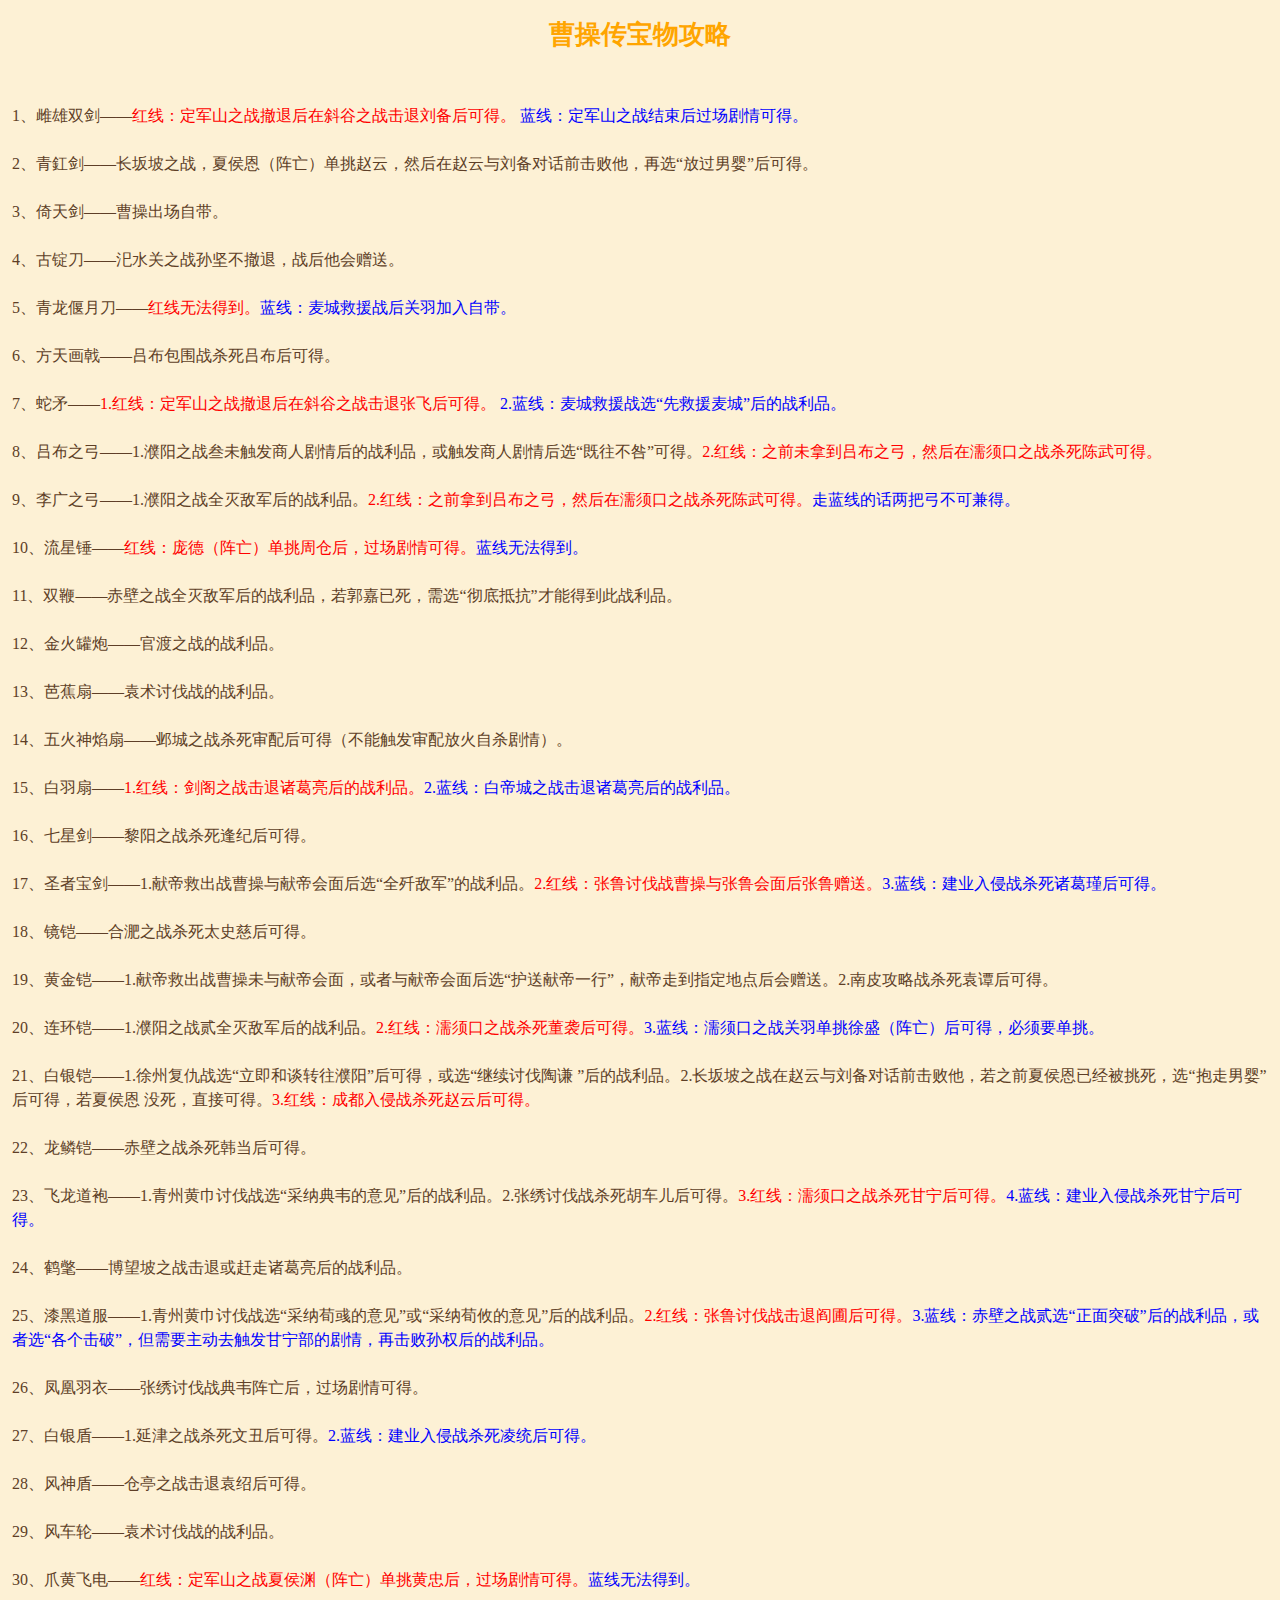
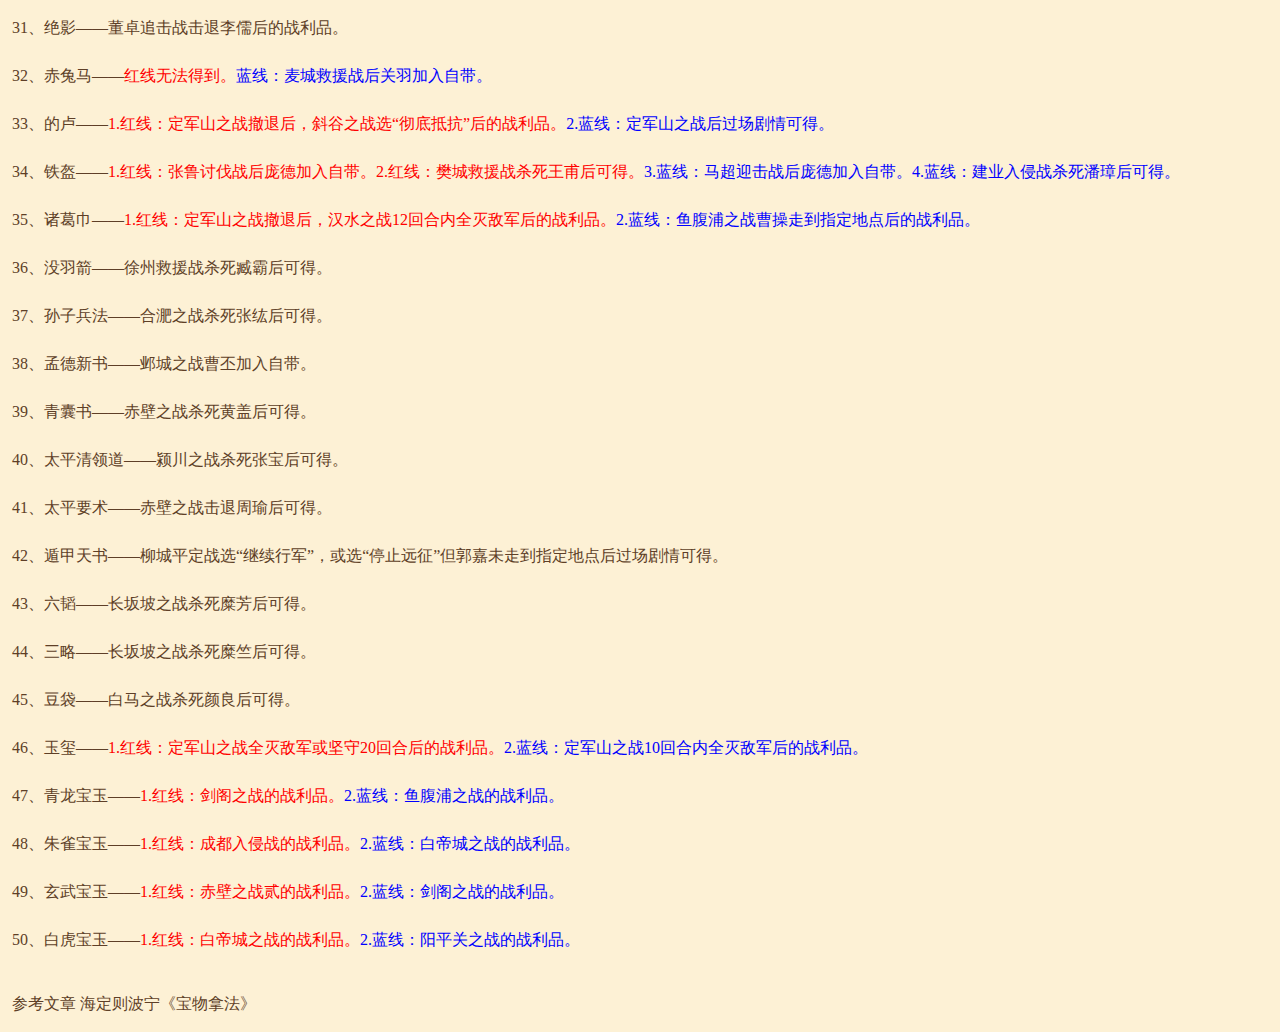
<file: 三国志曹操传/攻略/宝物攻略/index.html>
<!doctype html>
<html>
<head>
	<meta charset="UTF-8">
	<link href="../../../main.css" rel="stylesheet" type="text/css" />
	<title></title>
</head>
<body>

<h1>曹操传宝物攻略</h1>
<br>
<p>
	
1、雌雄双剑——<red>红线：定军山之战撤退后在斜谷之战击退刘备后可得。</red> <blue>蓝线：定军山之战结束后过场剧情可得。</blue><br><br>

2、青釭剑——长坂坡之战，夏侯恩（阵亡）单挑赵云，然后在赵云与刘备对话前击败他，再选“放过男婴”后可得。<br><br>

3、倚天剑——曹操出场自带。<br><br>

4、古锭刀——汜水关之战孙坚不撤退，战后他会赠送。<br><br>

5、青龙偃月刀——<red>红线无法得到。</red><blue>蓝线：麦城救援战后关羽加入自带。</blue><br><br>

6、方天画戟——吕布包围战杀死吕布后可得。<br><br>

7、蛇矛——<red>1.红线：定军山之战撤退后在斜谷之战击退张飞后可得。</red> <blue>2.蓝线：麦城救援战选“先救援麦城”后的战利品。</blue><br><br>

8、吕布之弓——1.濮阳之战叁未触发商人剧情后的战利品，或触发商人剧情后选“既往不咎”可得。<red>2.红线：之前未拿到吕布之弓，然后在濡须口之战杀死陈武可得。</red><br><br>

9、李广之弓——1.濮阳之战全灭敌军后的战利品。<red>2.红线：之前拿到吕布之弓，然后在濡须口之战杀死陈武可得。</red><blue>走蓝线的话两把弓不可兼得。</blue><br><br>

10、流星锤——<red>红线：庞德（阵亡）单挑周仓后，过场剧情可得。</red><blue>蓝线无法得到。</blue><br><br>

11、双鞭——赤壁之战全灭敌军后的战利品，若郭嘉已死，需选“彻底抵抗”才能得到此战利品。<br><br>

12、金火罐炮——官渡之战的战利品。<br><br>

13、芭蕉扇——袁术讨伐战的战利品。<br><br>

14、五火神焰扇——邺城之战杀死审配后可得（不能触发审配放火自杀剧情）。<br><br>

15、白羽扇——<red>1.红线：剑阁之战击退诸葛亮后的战利品。</red><blue>2.蓝线：白帝城之战击退诸葛亮后的战利品。</blue><br><br>

16、七星剑——黎阳之战杀死逢纪后可得。<br><br>

17、圣者宝剑——1.献帝救出战曹操与献帝会面后选“全歼敌军”的战利品。<red>2.红线：张鲁讨伐战曹操与张鲁会面后张鲁赠送。</red><blue>3.蓝线：建业入侵战杀死诸葛瑾后可得。</blue><br><br>

18、镜铠——合淝之战杀死太史慈后可得。<br><br>

19、黄金铠——1.献帝救出战曹操未与献帝会面，或者与献帝会面后选“护送献帝一行”，献帝走到指定地点后会赠送。2.南皮攻略战杀死袁谭后可得。<br><br>

20、连环铠——1.濮阳之战贰全灭敌军后的战利品。<red>2.红线：濡须口之战杀死董袭后可得。</red><blue>3.蓝线：濡须口之战关羽单挑徐盛（阵亡）后可得，必须要单挑。</blue><br><br>

21、白银铠——1.徐州复仇战选“立即和谈转往濮阳”后可得，或选“继续讨伐陶谦 ”后的战利品。2.长坂坡之战在赵云与刘备对话前击败他，若之前夏侯恩已经被挑死，选“抱走男婴”后可得，若夏侯恩 没死，直接可得。<red>3.红线：成都入侵战杀死赵云后可得。</red><br><br>

22、龙鳞铠——赤壁之战杀死韩当后可得。<br><br>

23、飞龙道袍——1.青州黄巾讨伐战选“采纳典韦的意见”后的战利品。2.张绣讨伐战杀死胡车儿后可得。<red>3.红线：濡须口之战杀死甘宁后可得。</red><blue>4.蓝线：建业入侵战杀死甘宁后可得。</blue><br><br>

24、鹤氅——博望坡之战击退或赶走诸葛亮后的战利品。<br><br>

25、漆黑道服——1.青州黄巾讨伐战选“采纳荀彧的意见”或“采纳荀攸的意见”后的战利品。<red>2.红线：张鲁讨伐战击退阎圃后可得。</red><blue>3.蓝线：赤壁之战贰选“正面突破”后的战利品，或者选“各个击破”，但需要主动去触发甘宁部的剧情，再击败孙权后的战利品。</blue><br><br>

26、凤凰羽衣——张绣讨伐战典韦阵亡后，过场剧情可得。<br><br>

27、白银盾——1.延津之战杀死文丑后可得。<blue>2.蓝线：建业入侵战杀死凌统后可得。</blue><br><br>

28、风神盾——仓亭之战击退袁绍后可得。<br><br>

29、风车轮——袁术讨伐战的战利品。<br><br>

30、爪黄飞电——<red>红线：定军山之战夏侯渊（阵亡）单挑黄忠后，过场剧情可得。</red><blue>蓝线无法得到。</blue><br><br>

31、绝影——董卓追击战击退李儒后的战利品。<br><br>

32、赤兔马——<red>红线无法得到。</red><blue>蓝线：麦城救援战后关羽加入自带。</blue><br><br>

33、的卢——<red>1.红线：定军山之战撤退后，斜谷之战选“彻底抵抗”后的战利品。</red><blue>2.蓝线：定军山之战后过场剧情可得。</blue><br><br>

34、铁盔——<red>1.红线：张鲁讨伐战后庞德加入自带。2.红线：樊城救援战杀死王甫后可得。</red><blue>3.蓝线：马超迎击战后庞德加入自带。4.蓝线：建业入侵战杀死潘璋后可得。</blue><br><br>

35、诸葛巾——<red>1.红线：定军山之战撤退后，汉水之战12回合内全灭敌军后的战利品。</red><blue>2.蓝线：鱼腹浦之战曹操走到指定地点后的战利品。</blue><br><br>

36、没羽箭——徐州救援战杀死臧霸后可得。<br><br>

37、孙子兵法——合淝之战杀死张纮后可得。<br><br>

38、孟德新书——邺城之战曹丕加入自带。<br><br>

39、青囊书——赤壁之战杀死黄盖后可得。<br><br>

40、太平清领道——颍川之战杀死张宝后可得。<br><br>

41、太平要术——赤壁之战击退周瑜后可得。<br><br>

42、遁甲天书——柳城平定战选“继续行军”，或选“停止远征”但郭嘉未走到指定地点后过场剧情可得。<br><br>

43、六韬——长坂坡之战杀死糜芳后可得。<br><br>

44、三略——长坂坡之战杀死糜竺后可得。<br><br>

45、豆袋——白马之战杀死颜良后可得。<br><br>

46、玉玺——<red>1.红线：定军山之战全灭敌军或坚守20回合后的战利品。</red><blue>2.蓝线：定军山之战10回合内全灭敌军后的战利品。</blue><br><br>

47、青龙宝玉——<red>1.红线：剑阁之战的战利品。</red><blue>2.蓝线：鱼腹浦之战的战利品。</blue><br><br>

48、朱雀宝玉——<red>1.红线：成都入侵战的战利品。</red><blue>2.蓝线：白帝城之战的战利品。</blue><br><br>

49、玄武宝玉——<red>1.红线：赤壁之战贰的战利品。</red><blue>2.蓝线：剑阁之战的战利品。</blue><br><br>

50、白虎宝玉——<red>1.红线：白帝城之战的战利品。</red><blue>2.蓝线：阳平关之战的战利品。</blue><br><br>
</p>
<p>
参考文章 海定则波宁《宝物拿法》</p>
</body>
</html>
</file>
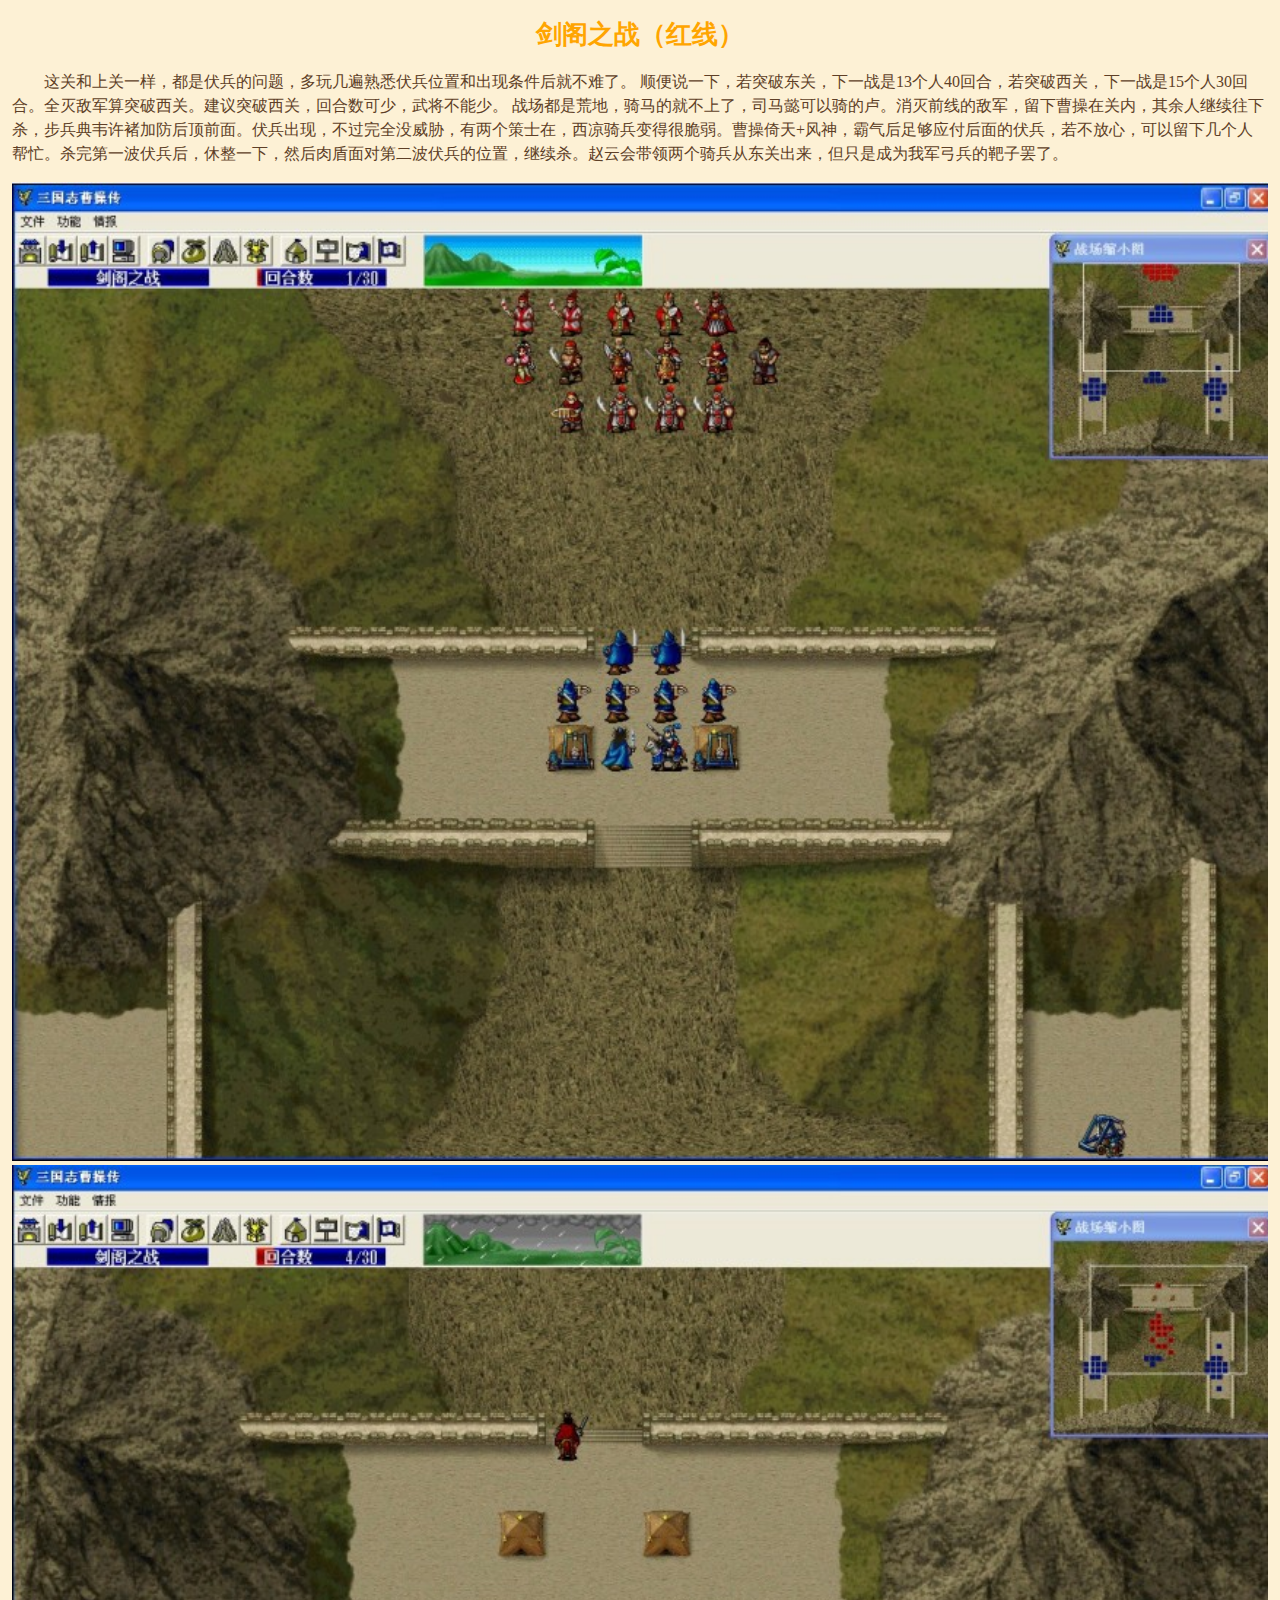
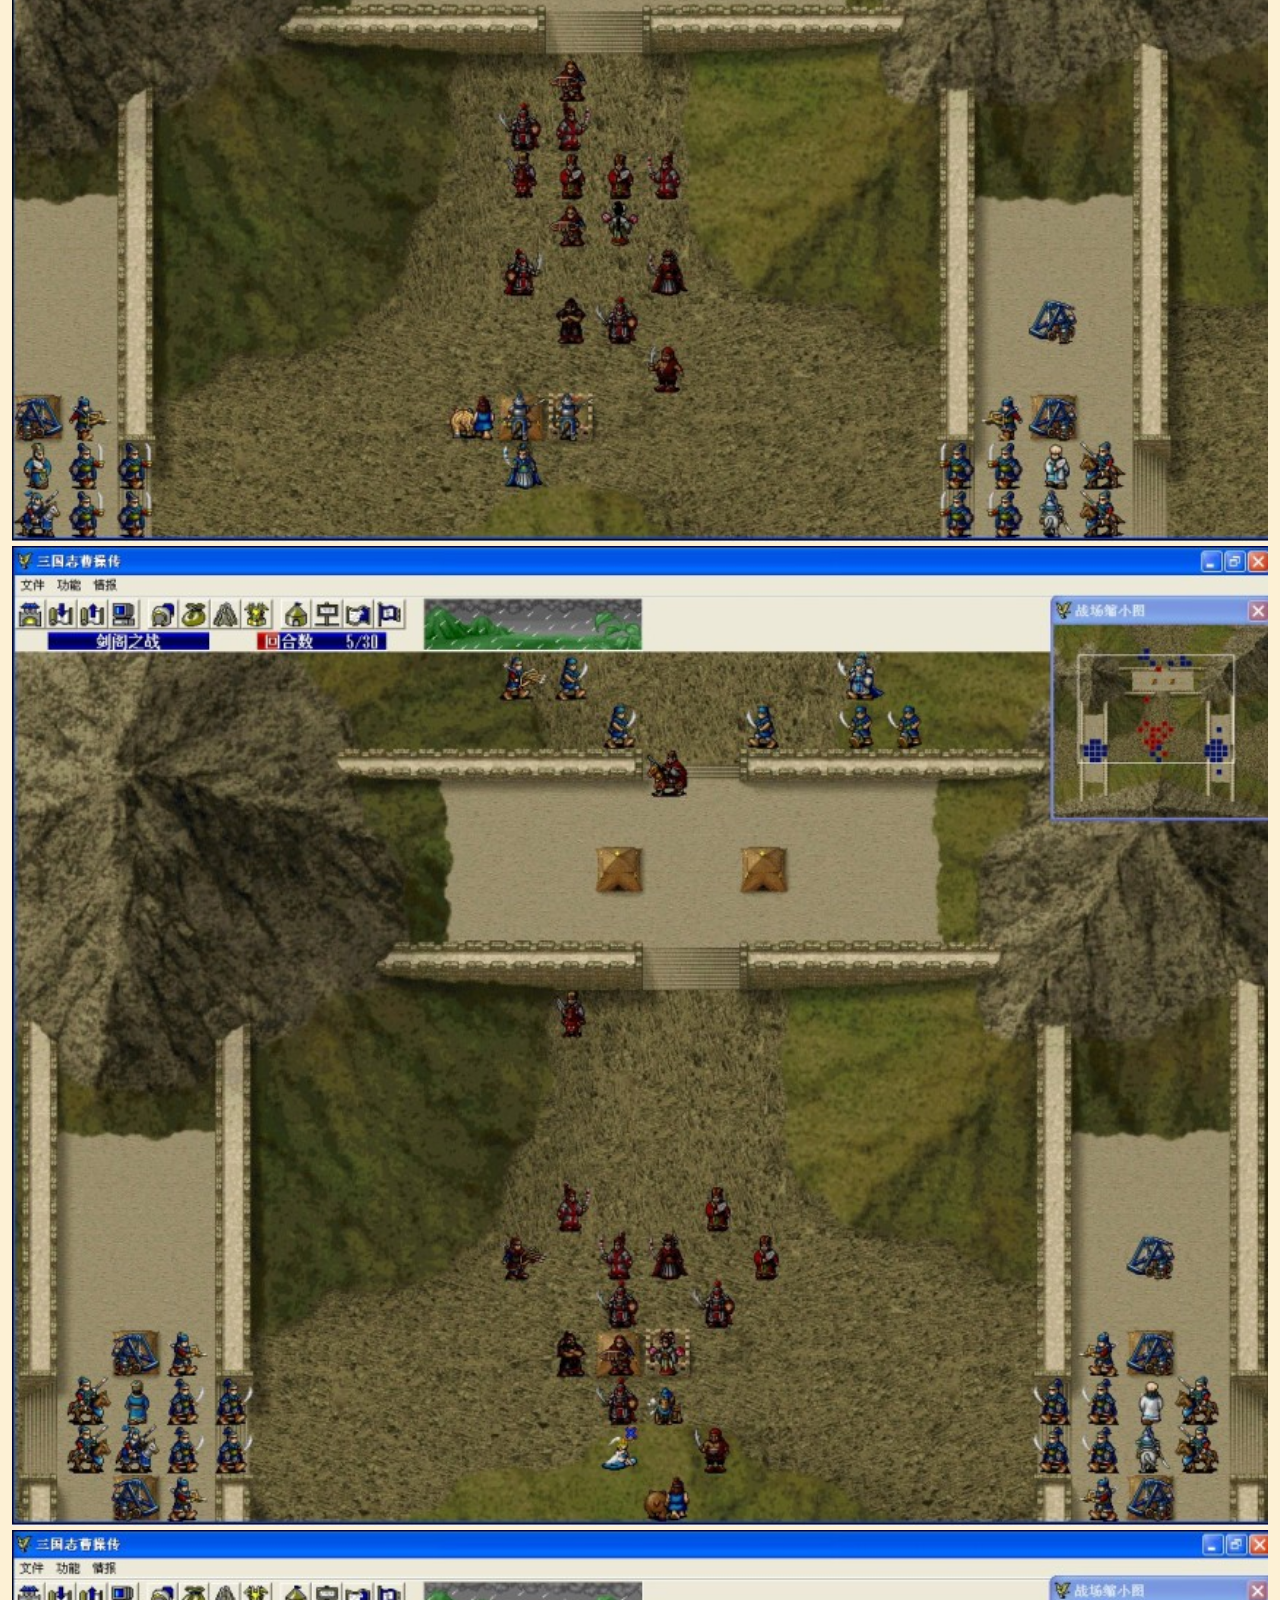
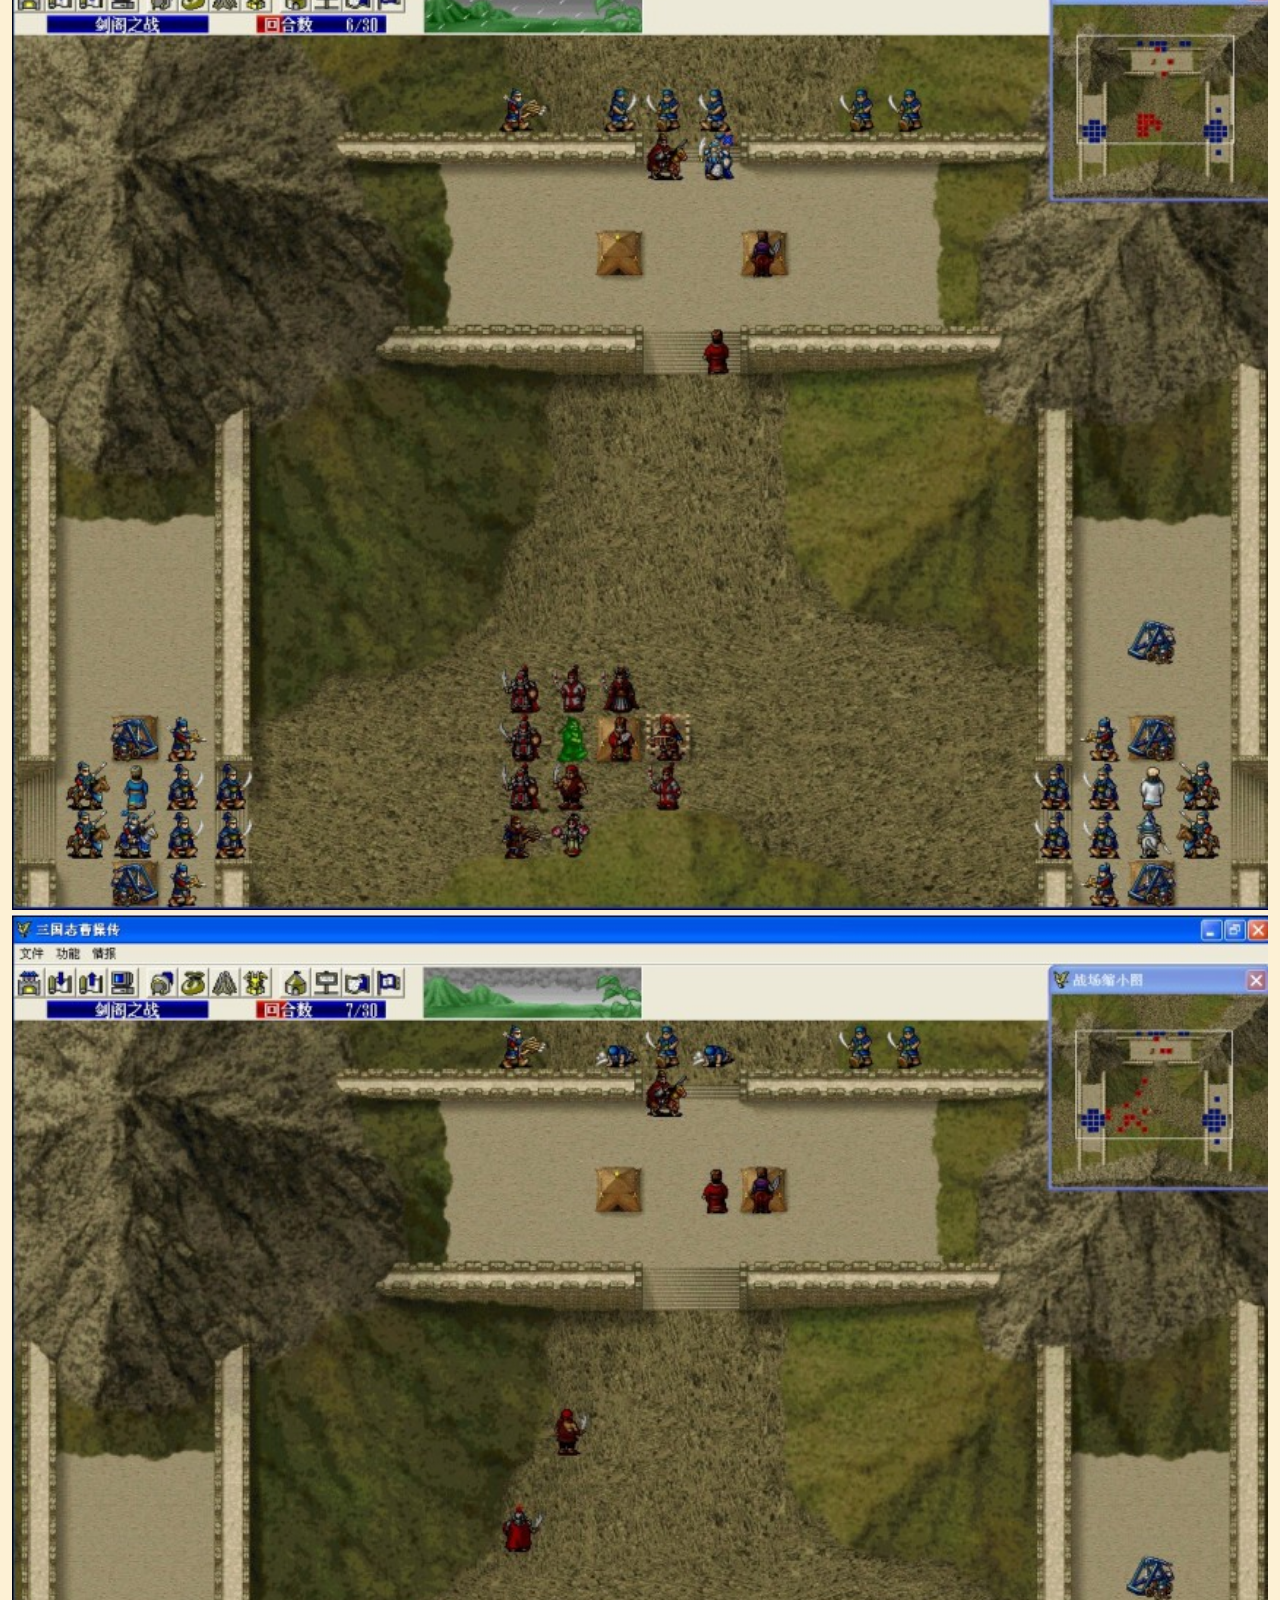
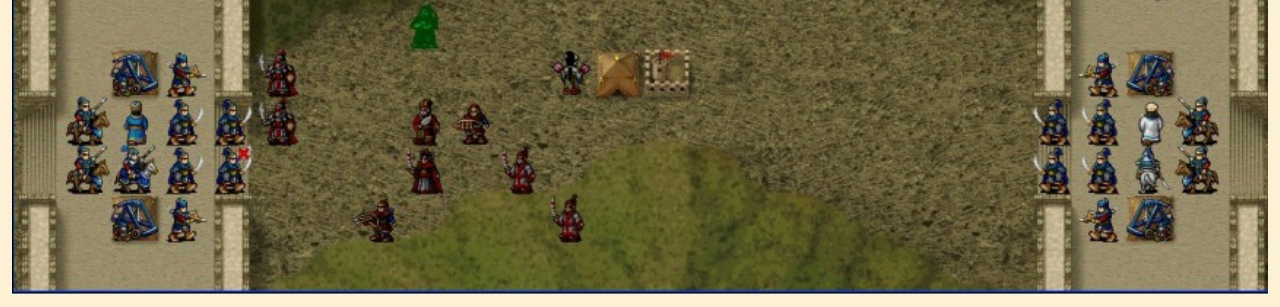
<file: 三国志曹操传/攻略/较难战役攻略/剑阁之战_红线/index.html>
<!doctype html>
<html>
<head>
	<meta charset="UTF-8">
	<link href="../../../../main.css" rel="stylesheet" type="text/css" />
	<title></title>
</head>
<body>

<h1>剑阁之战（红线）</h1>

<p>&nbsp&nbsp&nbsp&nbsp&nbsp&nbsp&nbsp&nbsp这关和上关一样，都是伏兵的问题，多玩几遍熟悉伏兵位置和出现条件后就不难了。
顺便说一下，若突破东关，下一战是13个人40回合，若突破西关，下一战是15个人30回合。全灭敌军算突破西关。建议突破西关，回合数可少，武将不能少。
战场都是荒地，骑马的就不上了，司马懿可以骑的卢。消灭前线的敌军，留下曹操在关内，其余人继续往下杀，步兵典韦许褚加防后顶前面。伏兵出现，不过完全没威胁，有两个策士在，西凉骑兵变得很脆弱。曹操倚天+风神，霸气后足够应付后面的伏兵，若不放心，可以留下几个人帮忙。杀完第一波伏兵后，休整一下，然后肉盾面对第二波伏兵的位置，继续杀。赵云会带领两个骑兵从东关出来，但只是成为我军弓兵的靶子罢了。</p>
<img width=100% src=1.jpg><br>
<img width=100% src=2.jpg><br>
<img width=100% src=3.jpg><br>
<img width=100% src=4.jpg><br>
<img width=100% src=5.jpg><br>
</body>
</html>
</file>
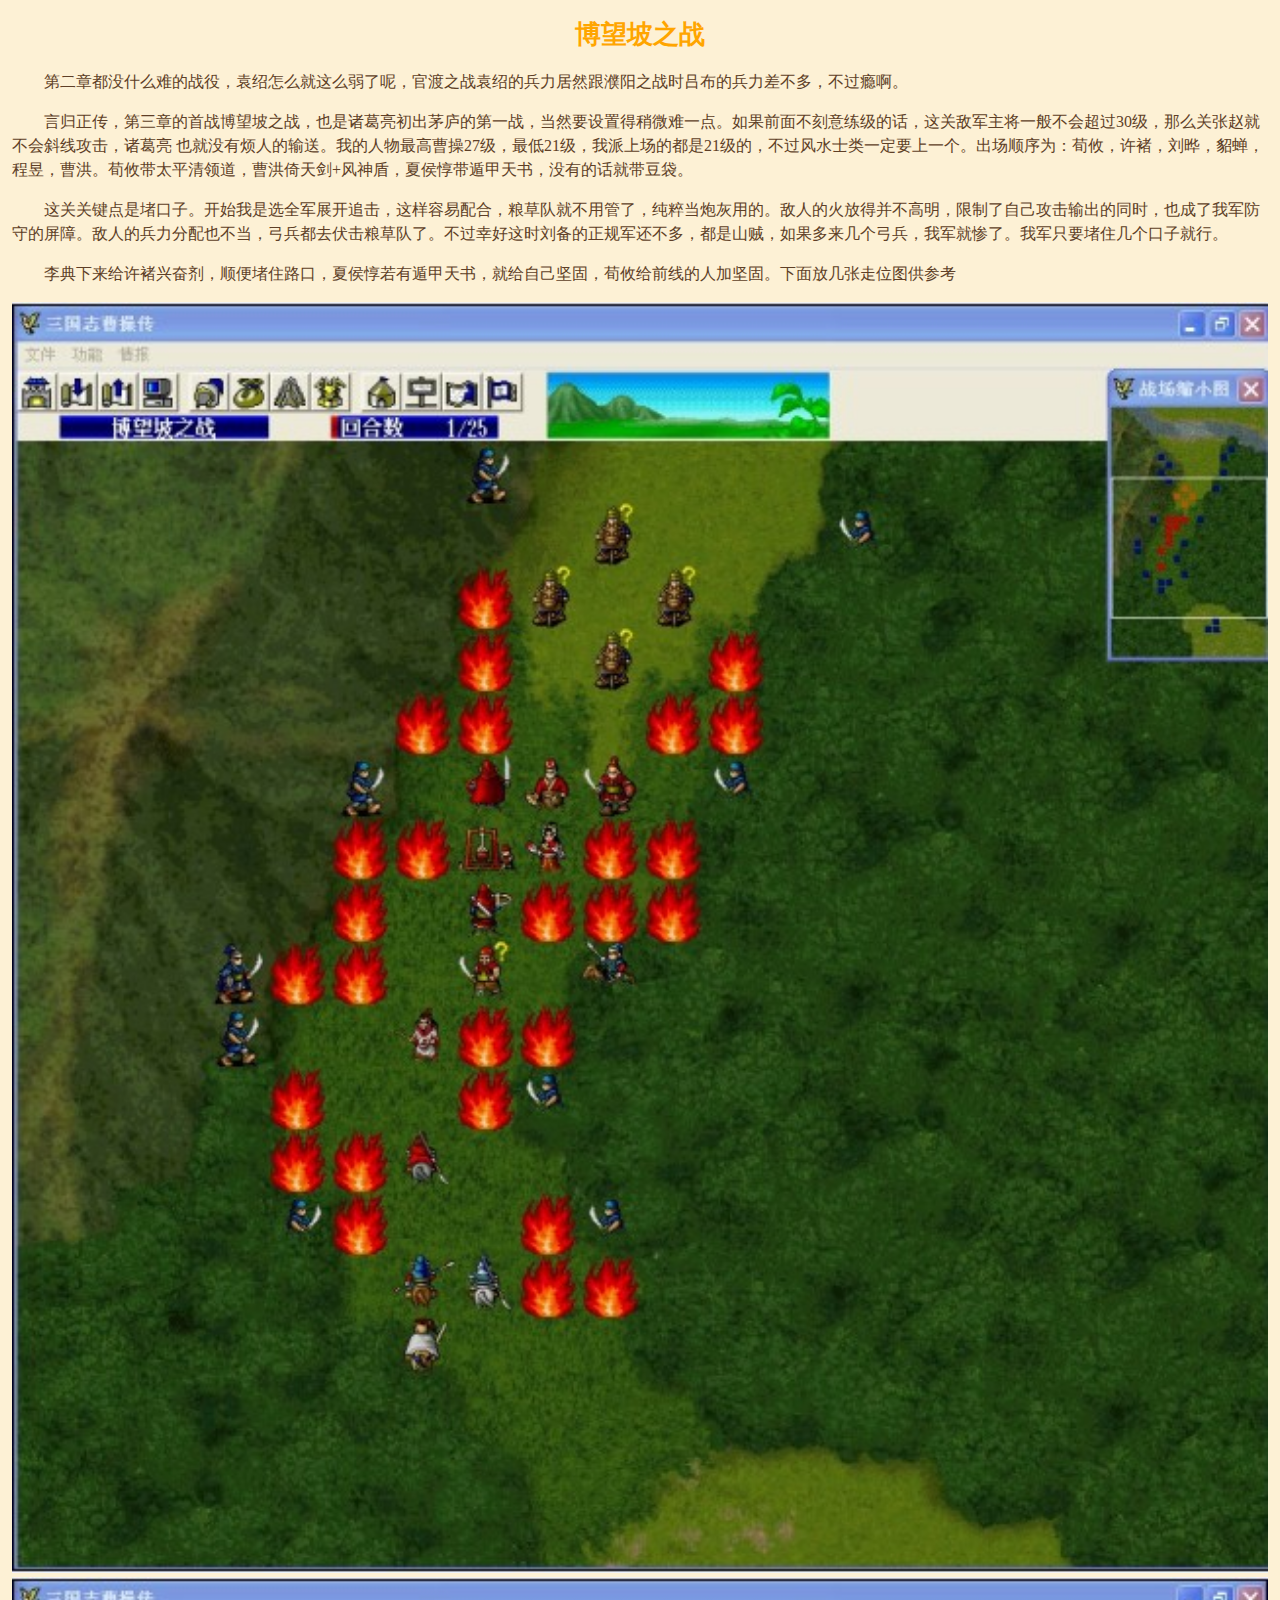
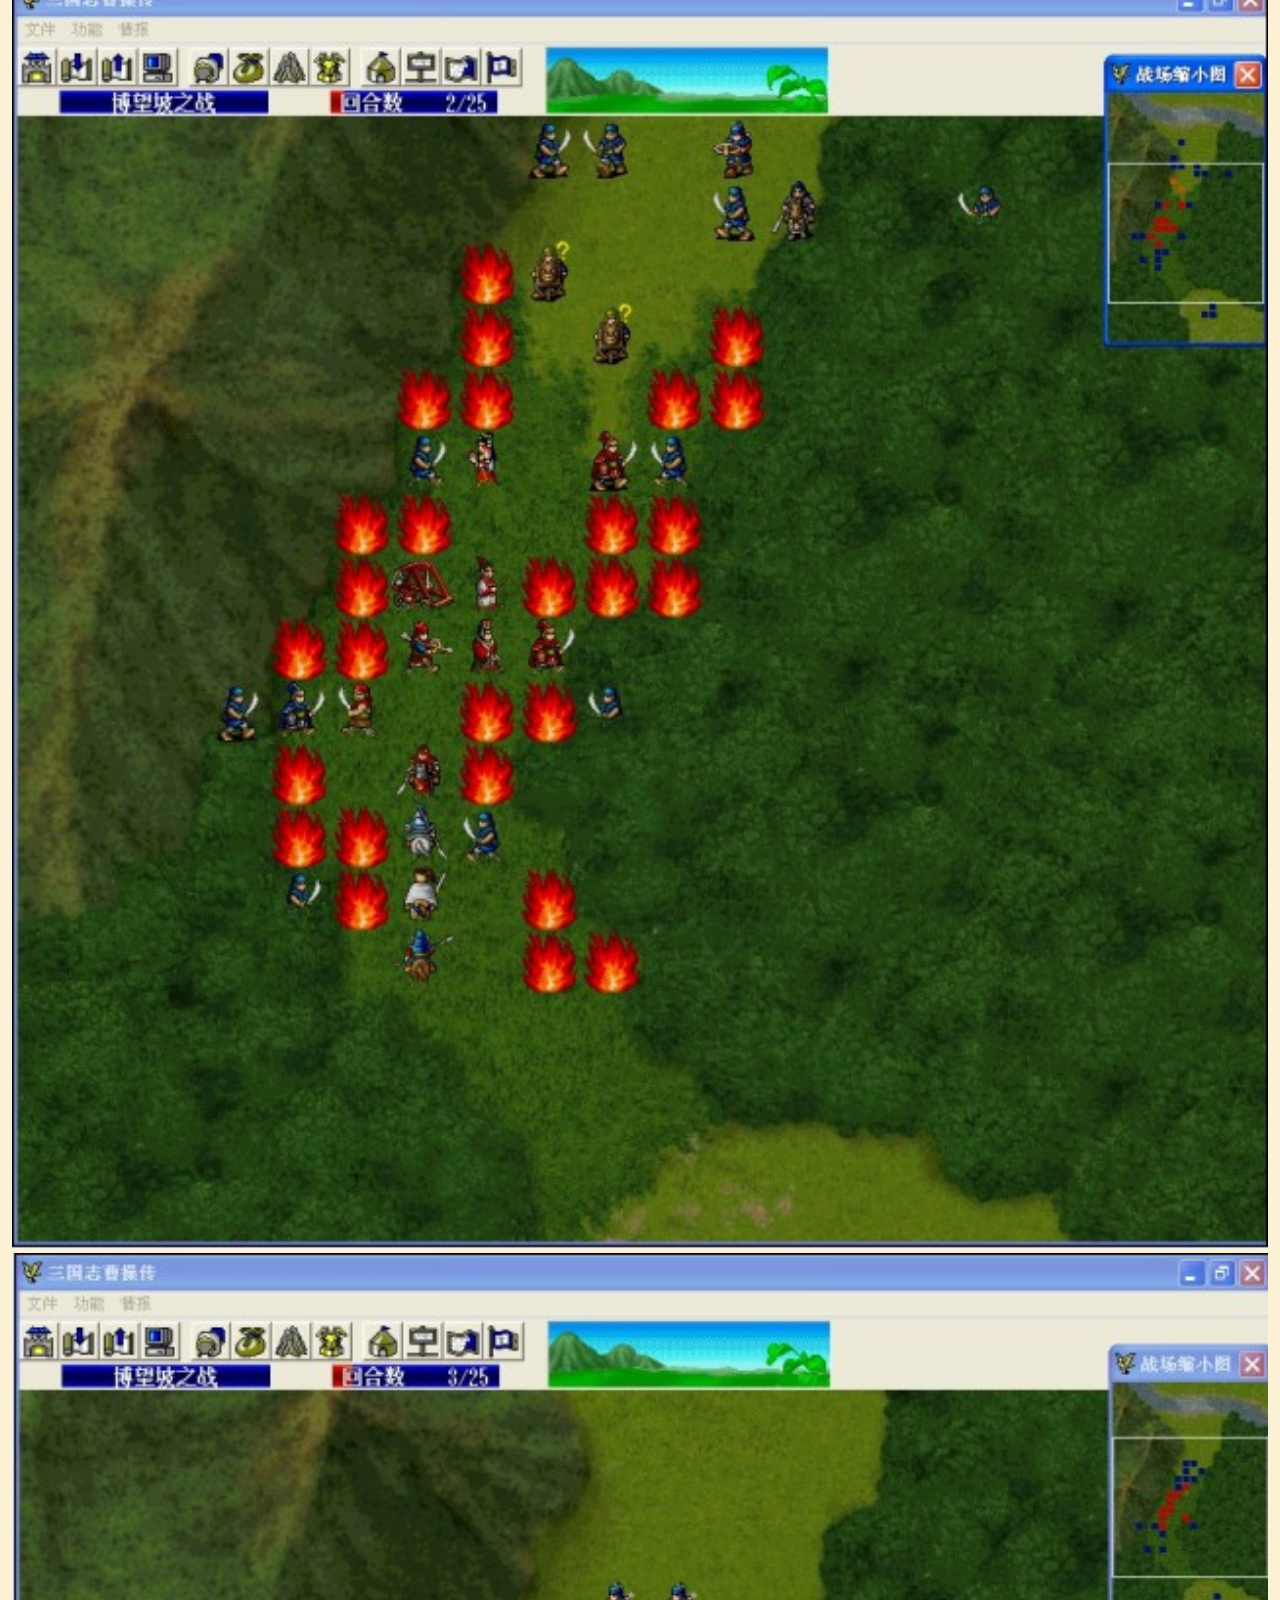
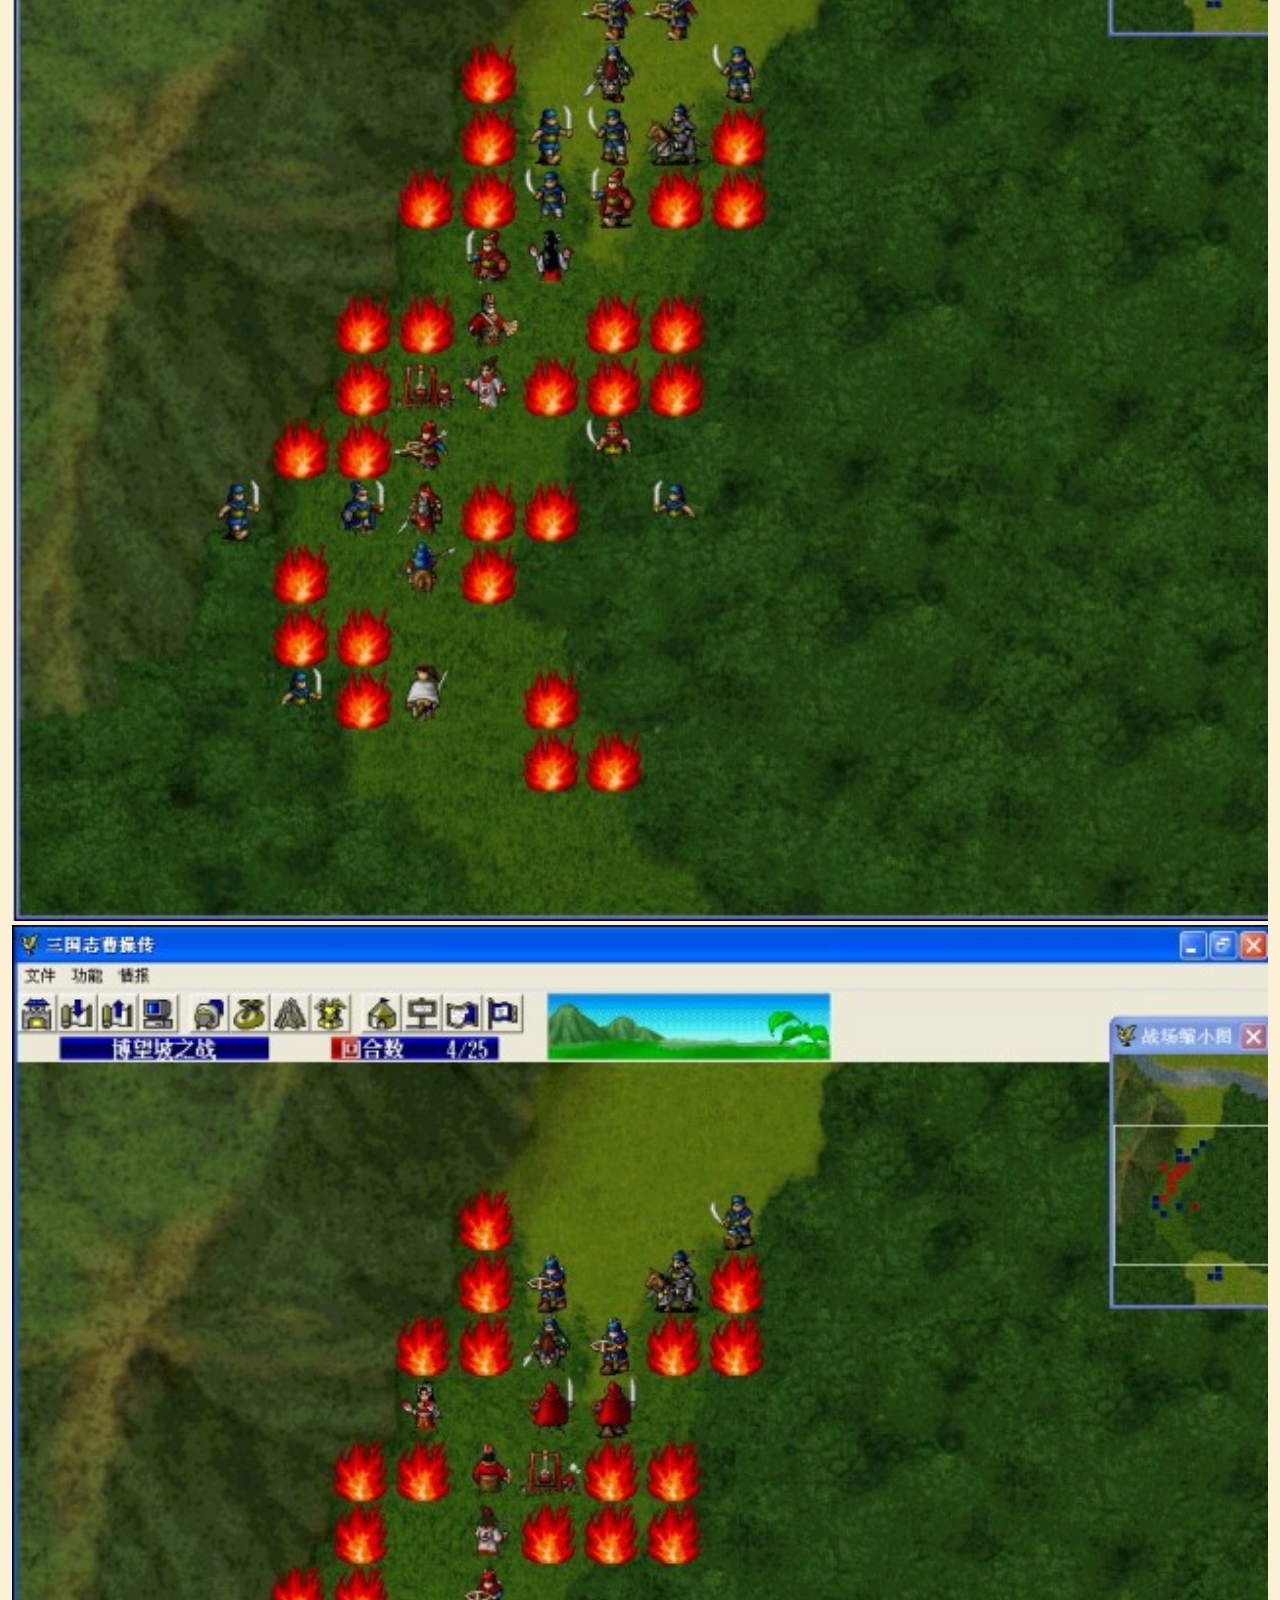
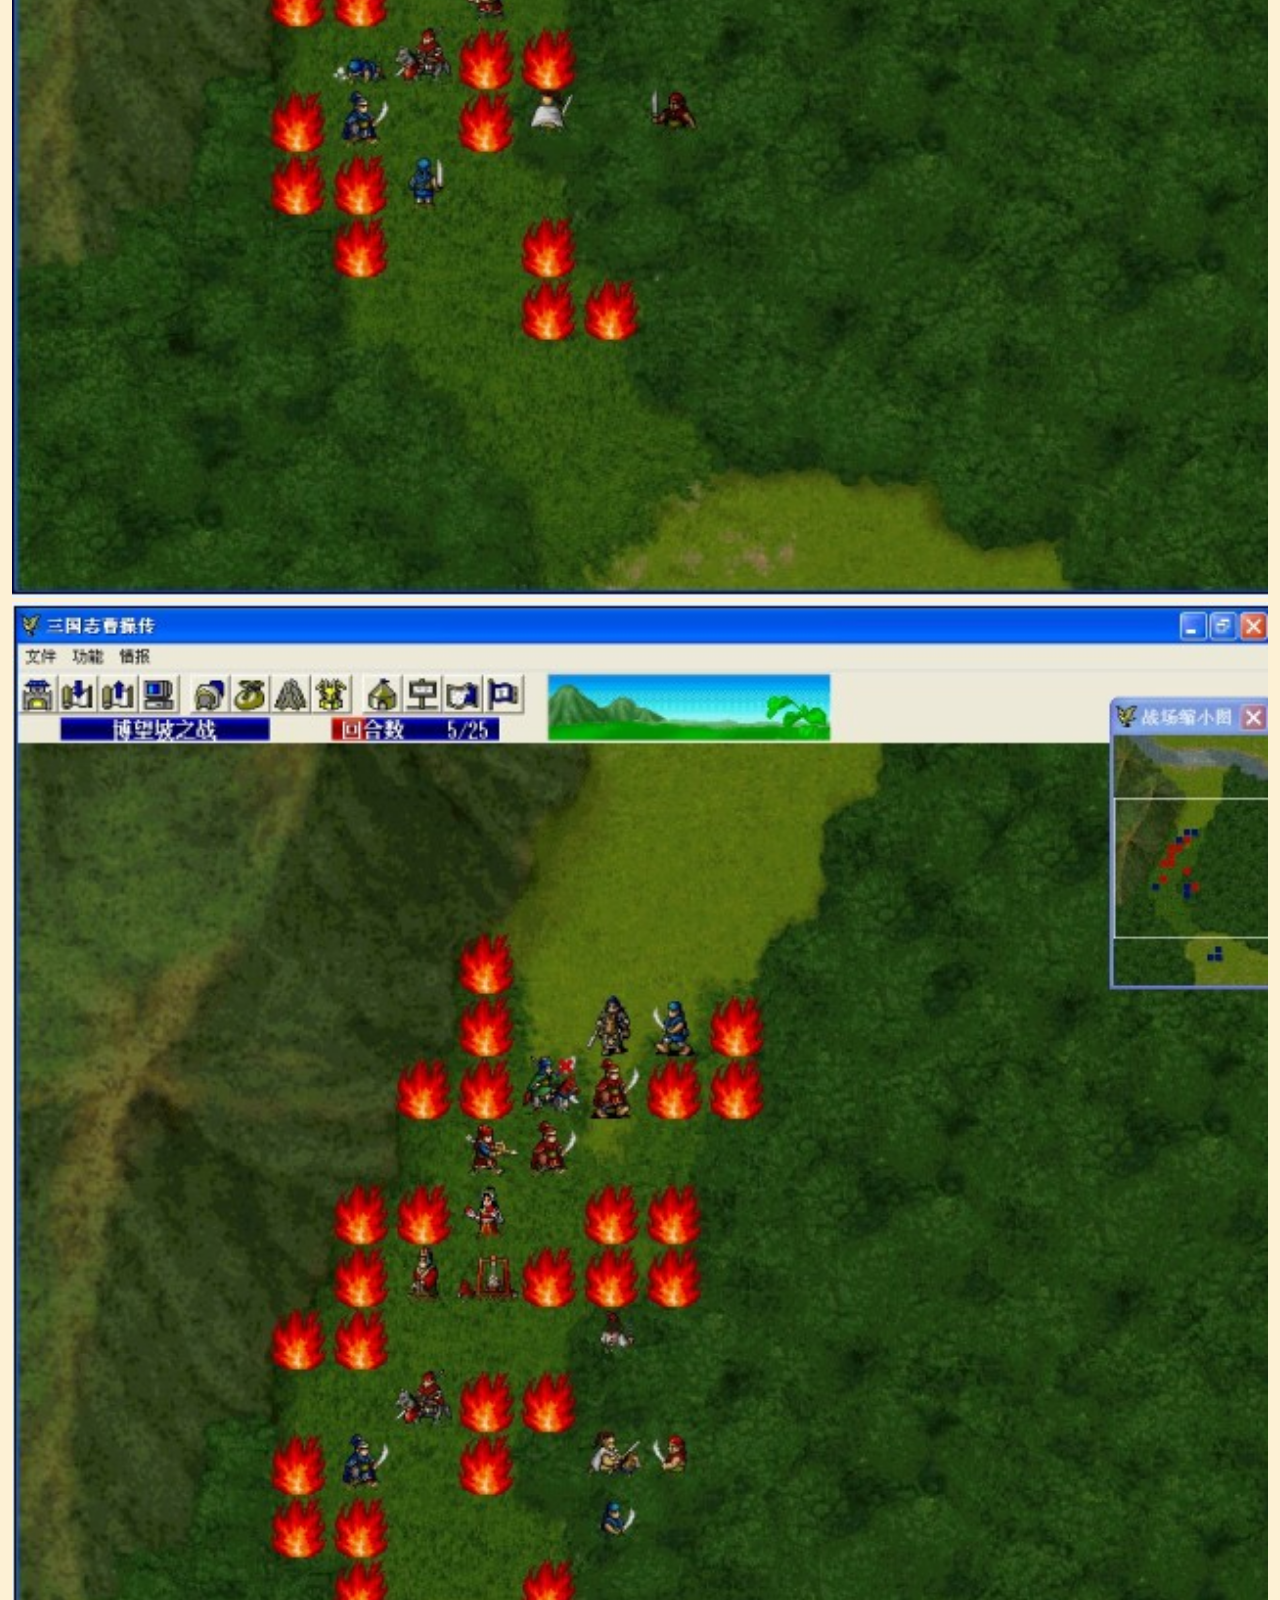
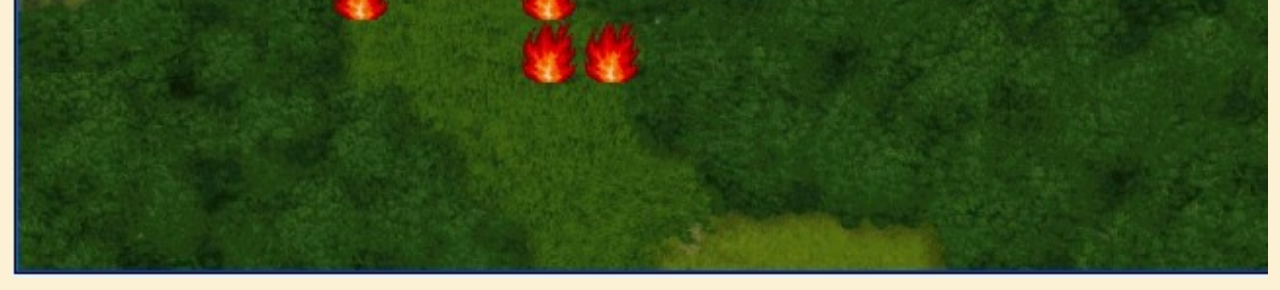
<file: 三国志曹操传/攻略/较难战役攻略/博望坡之战/index.html>
<!doctype html>
<html>
<head>
	<meta charset="UTF-8">
	<link href="../../../../main.css" rel="stylesheet" type="text/css" />
	<title></title>
</head>
<body>

<h1>博望坡之战</h1>

<p>&nbsp&nbsp&nbsp&nbsp&nbsp&nbsp&nbsp&nbsp第二章都没什么难的战役，袁绍怎么就这么弱了呢，官渡之战袁绍的兵力居然跟濮阳之战时吕布的兵力差不多，不过瘾啊。</p>
<p>&nbsp&nbsp&nbsp&nbsp&nbsp&nbsp&nbsp&nbsp言归正传，第三章的首战博望坡之战，也是诸葛亮初出茅庐的第一战，当然要设置得稍微难一点。如果前面不刻意练级的话，这关敌军主将一般不会超过30级，那么关张赵就不会斜线攻击，诸葛亮 也就没有烦人的输送。我的人物最高曹操27级，最低21级，我派上场的都是21级的，不过风水士类一定要上一个。出场顺序为：荀攸，许褚，刘晔，貂蝉，程昱，曹洪。荀攸带太平清领道，曹洪倚天剑+风神盾，夏侯惇带遁甲天书，没有的话就带豆袋。</p>
<p>&nbsp&nbsp&nbsp&nbsp&nbsp&nbsp&nbsp&nbsp这关关键点是堵口子。开始我是选全军展开追击，这样容易配合，粮草队就不用管了，纯粹当炮灰用的。敌人的火放得并不高明，限制了自己攻击输出的同时，也成了我军防守的屏障。敌人的兵力分配也不当，弓兵都去伏击粮草队了。不过幸好这时刘备的正规军还不多，都是山贼，如果多来几个弓兵，我军就惨了。我军只要堵住几个口子就行。</p>
<p>&nbsp&nbsp&nbsp&nbsp&nbsp&nbsp&nbsp&nbsp李典下来给许褚兴奋剂，顺便堵住路口，夏侯惇若有遁甲天书，就给自己坚固，荀攸给前线的人加坚固。下面放几张走位图供参考</p>
<img width=100% src=1.jpg><br>
<img width=100% src=2.jpg><br>
<img width=100% src=3.jpg><br>
<img width=100% src=4.jpg><br>
<img width=100% src=5.jpg><br>
</body>
</html>
</file>
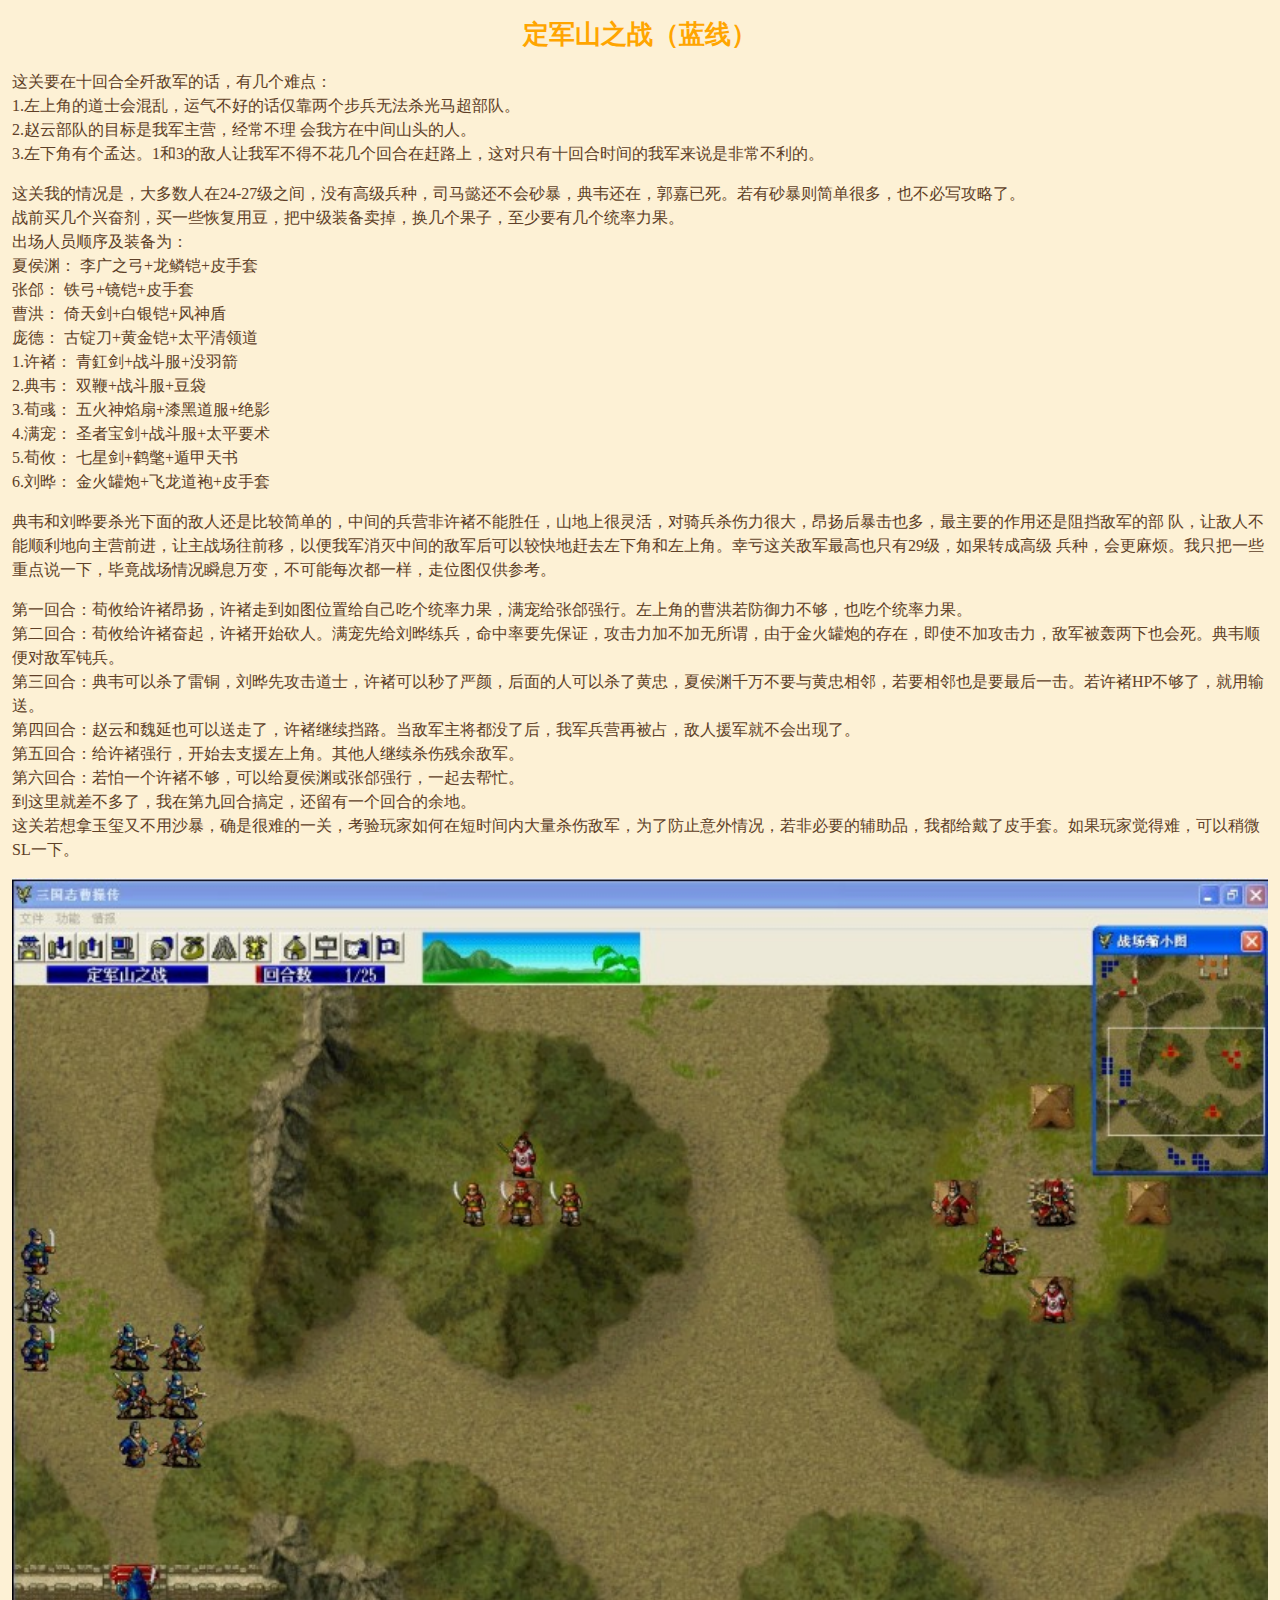
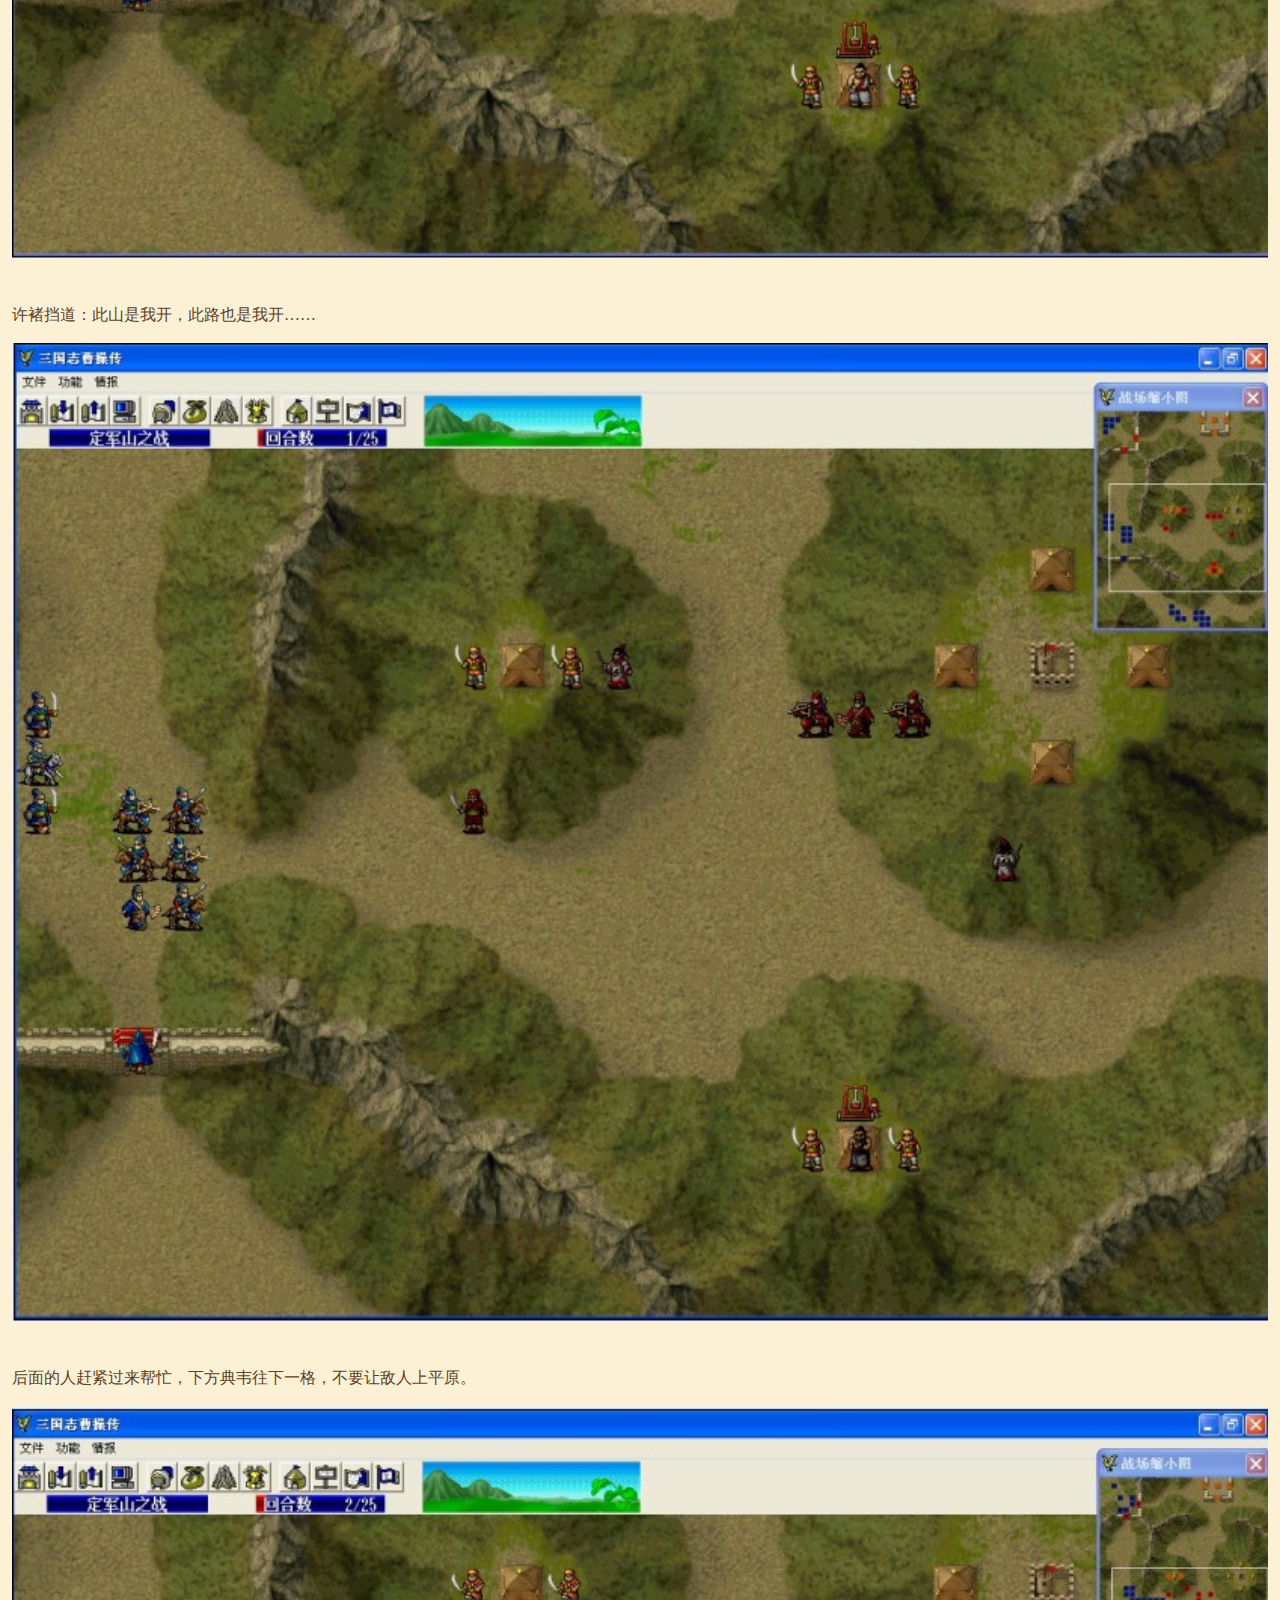
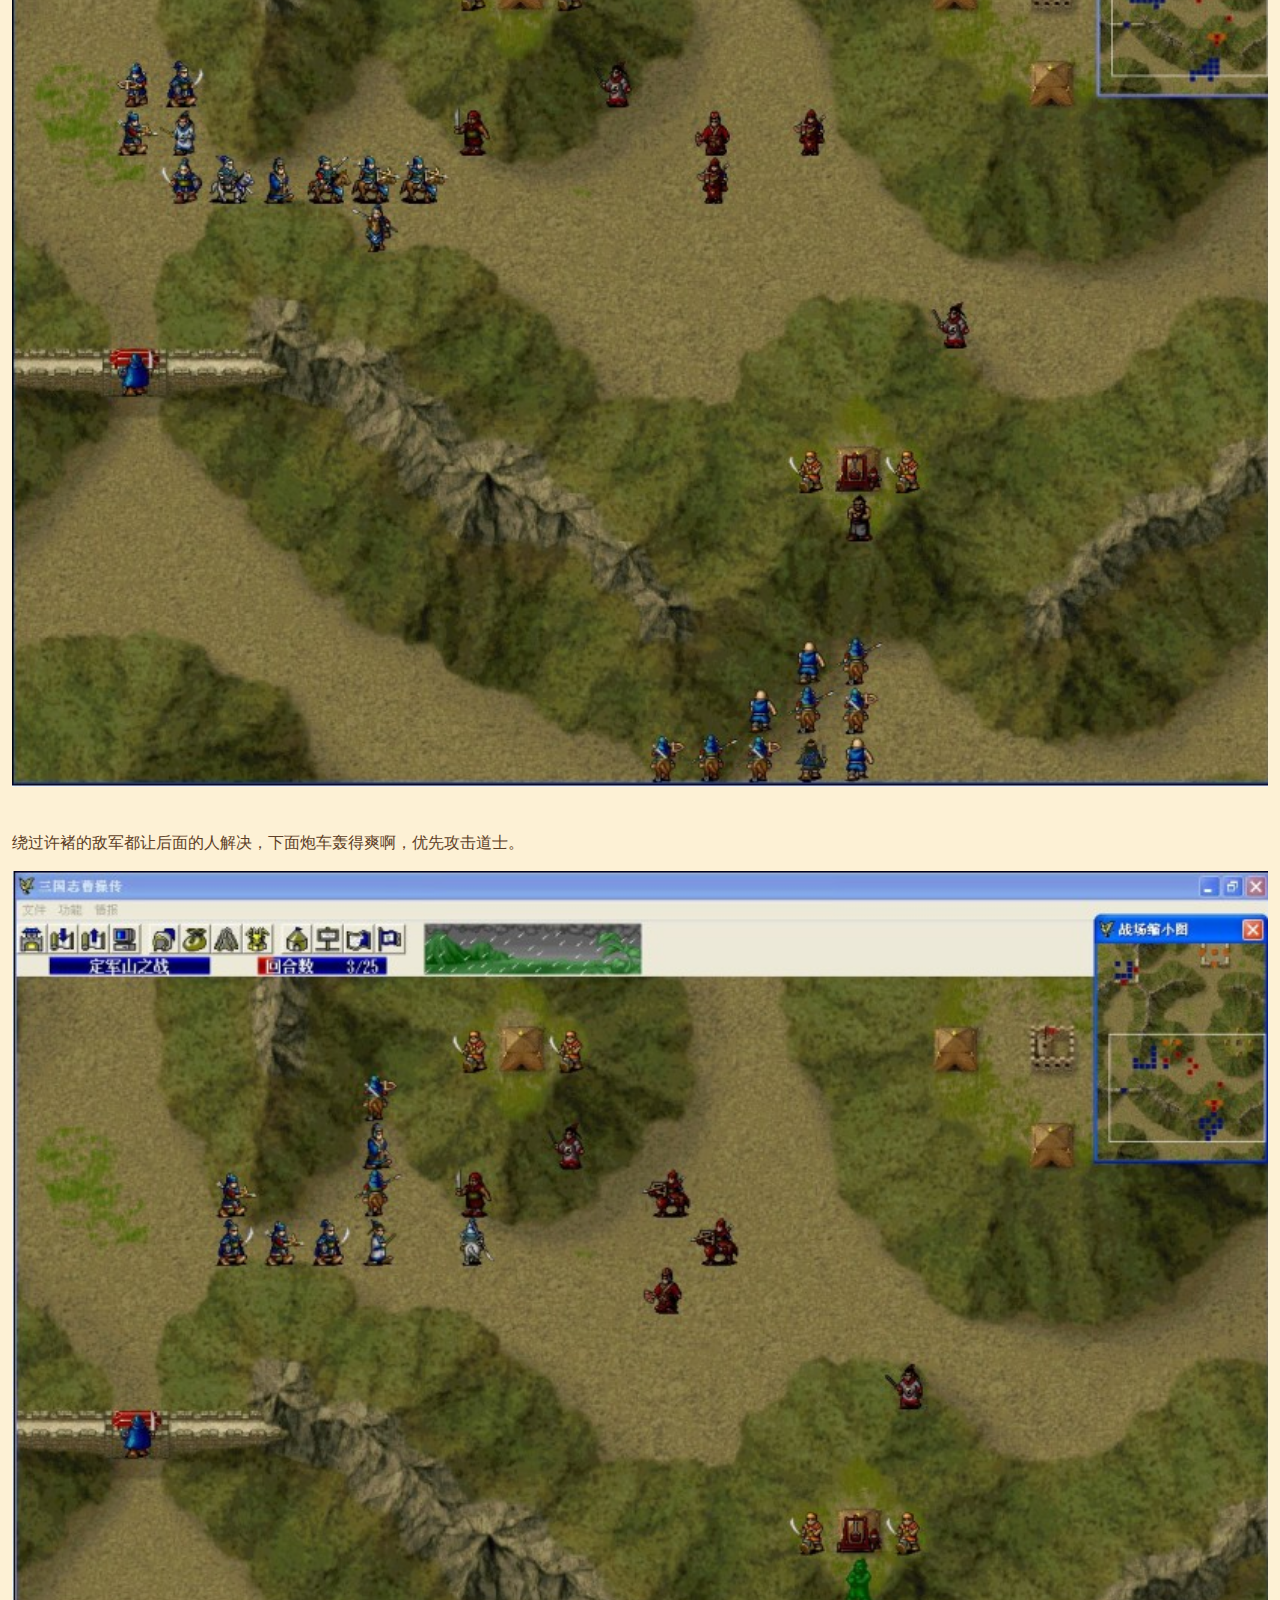
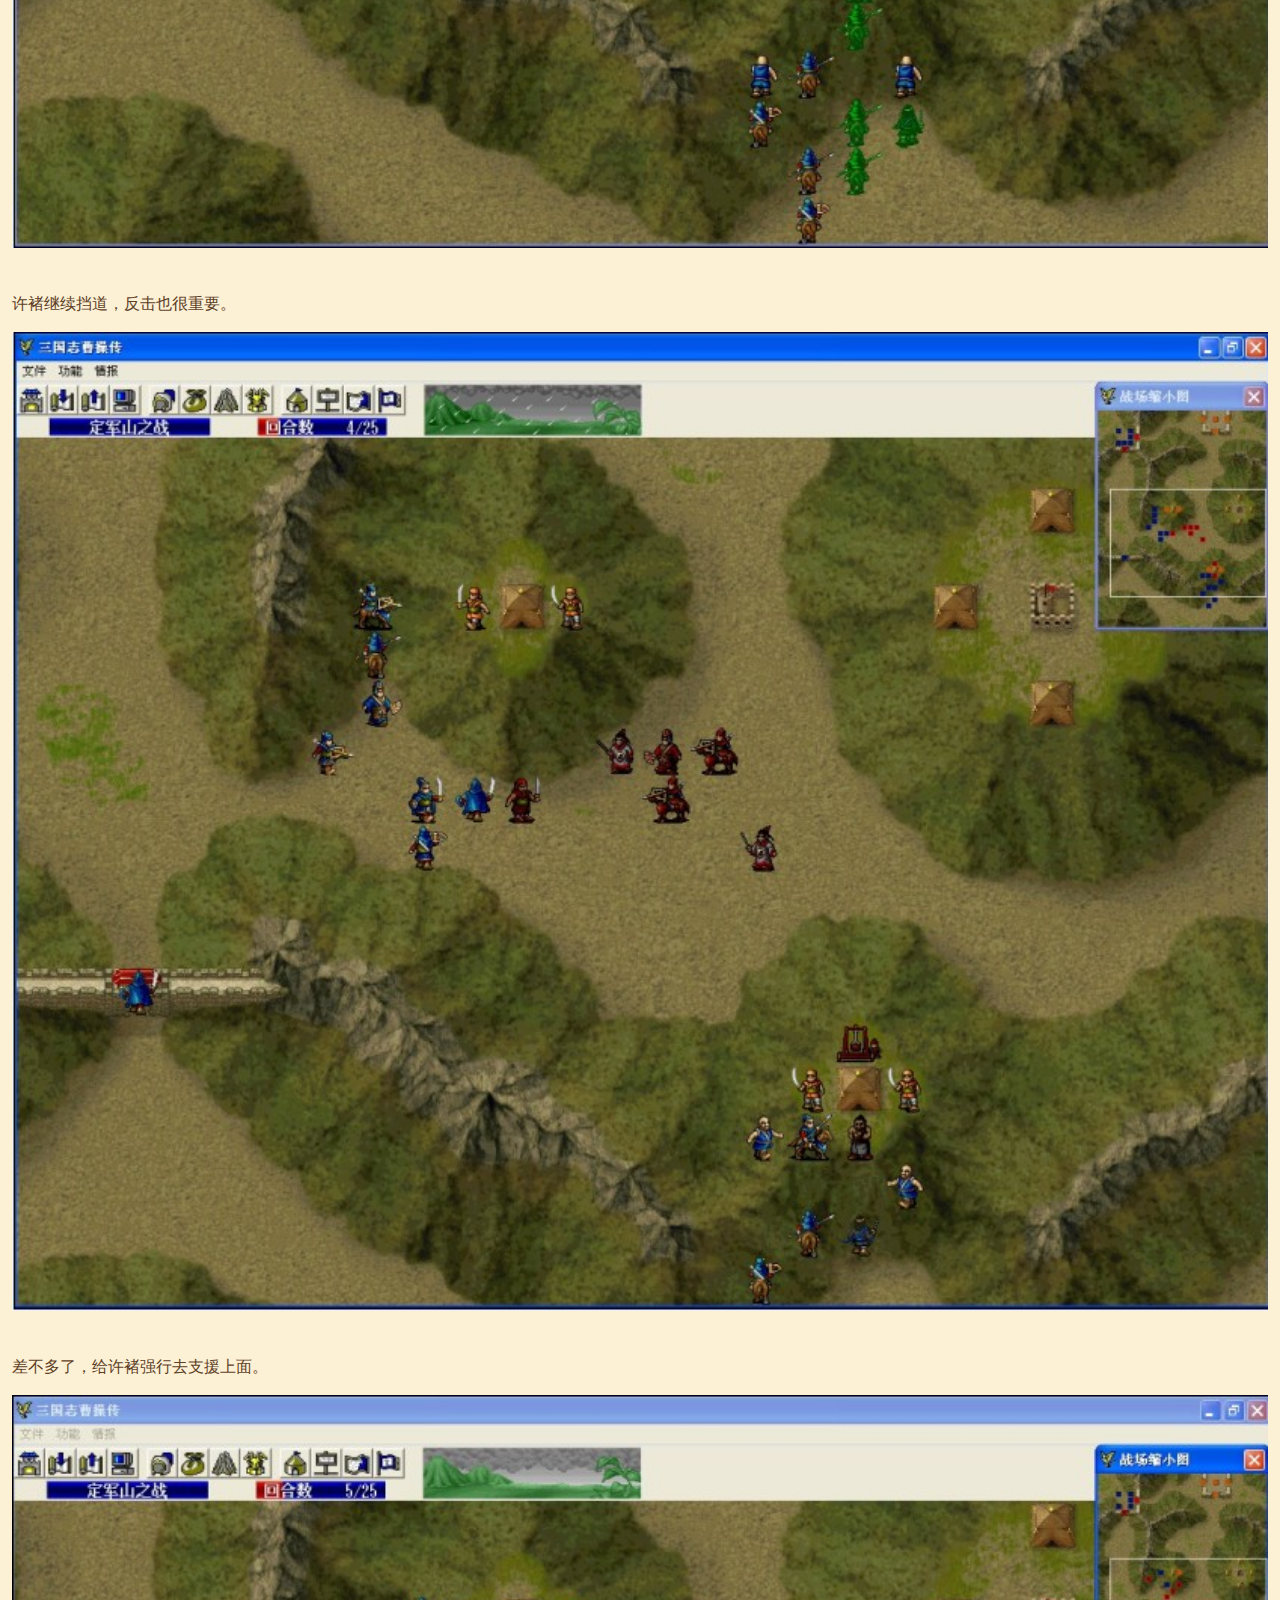
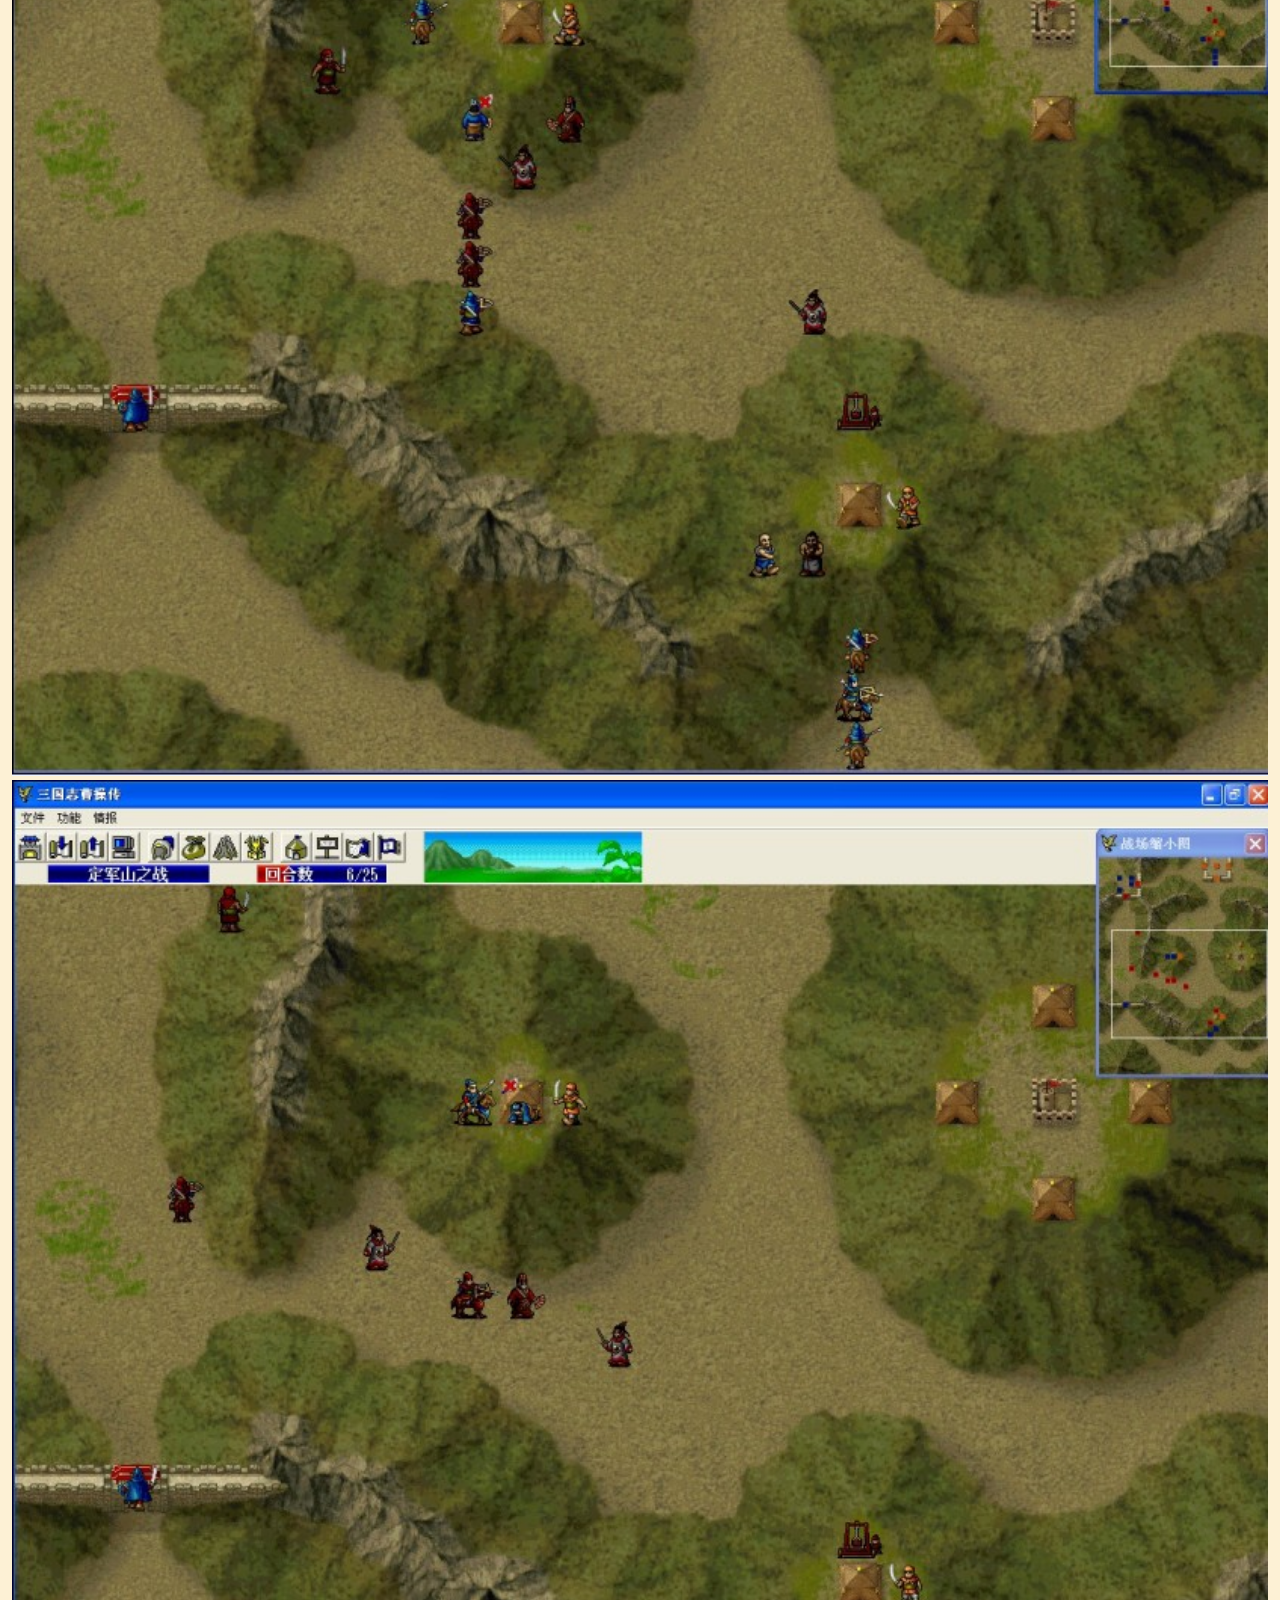
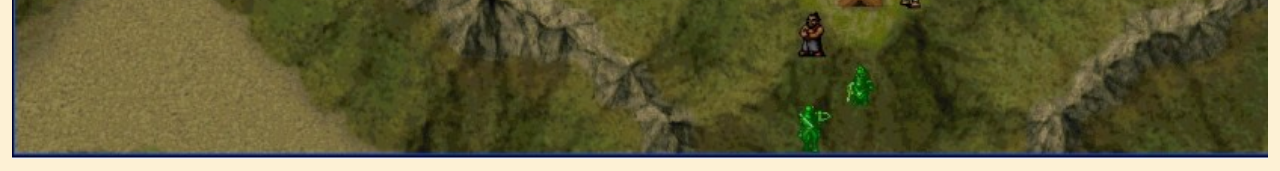
<file: 三国志曹操传/攻略/较难战役攻略/定军山之战/index.html>
<!doctype html>
<html>
<head>
	<meta charset="UTF-8">
	<link href="../../../../main.css" rel="stylesheet" type="text/css" />
	<title></title>
</head>
<body>

<h1>定军山之战（蓝线）</h1>

<p>这关要在十回合全歼敌军的话，有几个难点：<br>
1.左上角的道士会混乱，运气不好的话仅靠两个步兵无法杀光马超部队。<br>
2.赵云部队的目标是我军主营，经常不理 会我方在中间山头的人。<br>
3.左下角有个孟达。1和3的敌人让我军不得不花几个回合在赶路上，这对只有十回合时间的我军来说是非常不利的。</p>
<p>这关我的情况是，大多数人在24-27级之间，没有高级兵种，司马懿还不会砂暴，典韦还在，郭嘉已死。若有砂暴则简单很多，也不必写攻略了。<br>
战前买几个兴奋剂，买一些恢复用豆，把中级装备卖掉，换几个果子，至少要有几个统率力果。<br>
出场人员顺序及装备为：<br>
夏侯渊： 李广之弓+龙鳞铠+皮手套<br>
张郃： 铁弓+镜铠+皮手套<br>
曹洪： 倚天剑+白银铠+风神盾<br>
庞德： 古锭刀+黄金铠+太平清领道<br>
1.许褚： 青釭剑+战斗服+没羽箭<br>
2.典韦： 双鞭+战斗服+豆袋<br>
3.荀彧： 五火神焰扇+漆黑道服+绝影<br>
4.满宠： 圣者宝剑+战斗服+太平要术<br>
5.荀攸： 七星剑+鹤氅+遁甲天书<br>
6.刘晔： 金火罐炮+飞龙道袍+皮手套</p>

<p>典韦和刘晔要杀光下面的敌人还是比较简单的，中间的兵营非许褚不能胜任，山地上很灵活，对骑兵杀伤力很大，昂扬后暴击也多，最主要的作用还是阻挡敌军的部 队，让敌人不能顺利地向主营前进，让主战场往前移，以便我军消灭中间的敌军后可以较快地赶去左下角和左上角。幸亏这关敌军最高也只有29级，如果转成高级 兵种，会更麻烦。我只把一些重点说一下，毕竟战场情况瞬息万变，不可能每次都一样，走位图仅供参考。</p>

<p>第一回合：荀攸给许褚昂扬，许褚走到如图位置给自己吃个统率力果，满宠给张郃强行。左上角的曹洪若防御力不够，也吃个统率力果。<br>
第二回合：荀攸给许褚奋起，许褚开始砍人。满宠先给刘晔练兵，命中率要先保证，攻击力加不加无所谓，由于金火罐炮的存在，即使不加攻击力，敌军被轰两下也会死。典韦顺便对敌军钝兵。<br>
第三回合：典韦可以杀了雷铜，刘晔先攻击道士，许褚可以秒了严颜，后面的人可以杀了黄忠，夏侯渊千万不要与黄忠相邻，若要相邻也是要最后一击。若许褚HP不够了，就用输送。<br>
第四回合：赵云和魏延也可以送走了，许褚继续挡路。当敌军主将都没了后，我军兵营再被占，敌人援军就不会出现了。<br>
第五回合：给许褚强行，开始去支援左上角。其他人继续杀伤残余敌军。<br>
第六回合：若怕一个许褚不够，可以给夏侯渊或张郃强行，一起去帮忙。<br>
到这里就差不多了，我在第九回合搞定，还留有一个回合的余地。<br>
这关若想拿玉玺又不用沙暴，确是很难的一关，考验玩家如何在短时间内大量杀伤敌军，为了防止意外情况，若非必要的辅助品，我都给戴了皮手套。如果玩家觉得难，可以稍微SL一下。</p>
<img width=100% src=1.jpg><br>
<p><br>许褚挡道：此山是我开，此路也是我开……</p>
<img width=100% src=2.jpg><br>
<p><br>后面的人赶紧过来帮忙，下方典韦往下一格，不要让敌人上平原。</p>
<img width=100% src=3.jpg><br>
<p><br>绕过许褚的敌军都让后面的人解决，下面炮车轰得爽啊，优先攻击道士。</p>
<img width=100% src=4.jpg><br>
<p><br>许褚继续挡道，反击也很重要。</p>
<img width=100% src=5.jpg><br>
<p><br>差不多了，给许褚强行去支援上面。</p>
<img width=100% src=6.jpg><br>
<img width=100% src=7.jpg><br>

</body>
</html>
</file>
<file: main.css>
body { /* 整个页面的显示格式 */
    background-color: #fdf1d5;
    padding-left: 4px;
    padding-right: 4px;
}

h1 { /* 标题的显示格式 */
    color: orange;
    text-align: center;
    font-size:26px;
    font-family: "STHeitiSC-Medium"
}

h2 { /* 作者信息的显示格式 */
	color: orange;
	text-align: end;
	font-size:16px;
	font-family: "STHeitiSC-Medium";
	line-height: 150%;
	padding-bottom: 40px;
	}

h3 { /* 小标题显示格式 */
	color: black;
    text-align: center;
    font-size:20px;
    font-family: "STHeitiSC-Medium";
    line-height: 80%
}

h4 { /* 小小标题显示格式 */
	color: black;
    text-align: left;
    font-size:18px;
    font-family: "STHeitiSC-Medium";
    line-height: 80%
}

p { /* 正文的显示格式 */
    font-family: "STHeitiSC-Light";
    color: #5e3f27;
    font-size: 16px;
    line-height: 150%;
    padding-top: 0px;
    padding-bottom: 0px;
}
red{
	color:red;
}
blue{
	color:blue;
}
</file>
